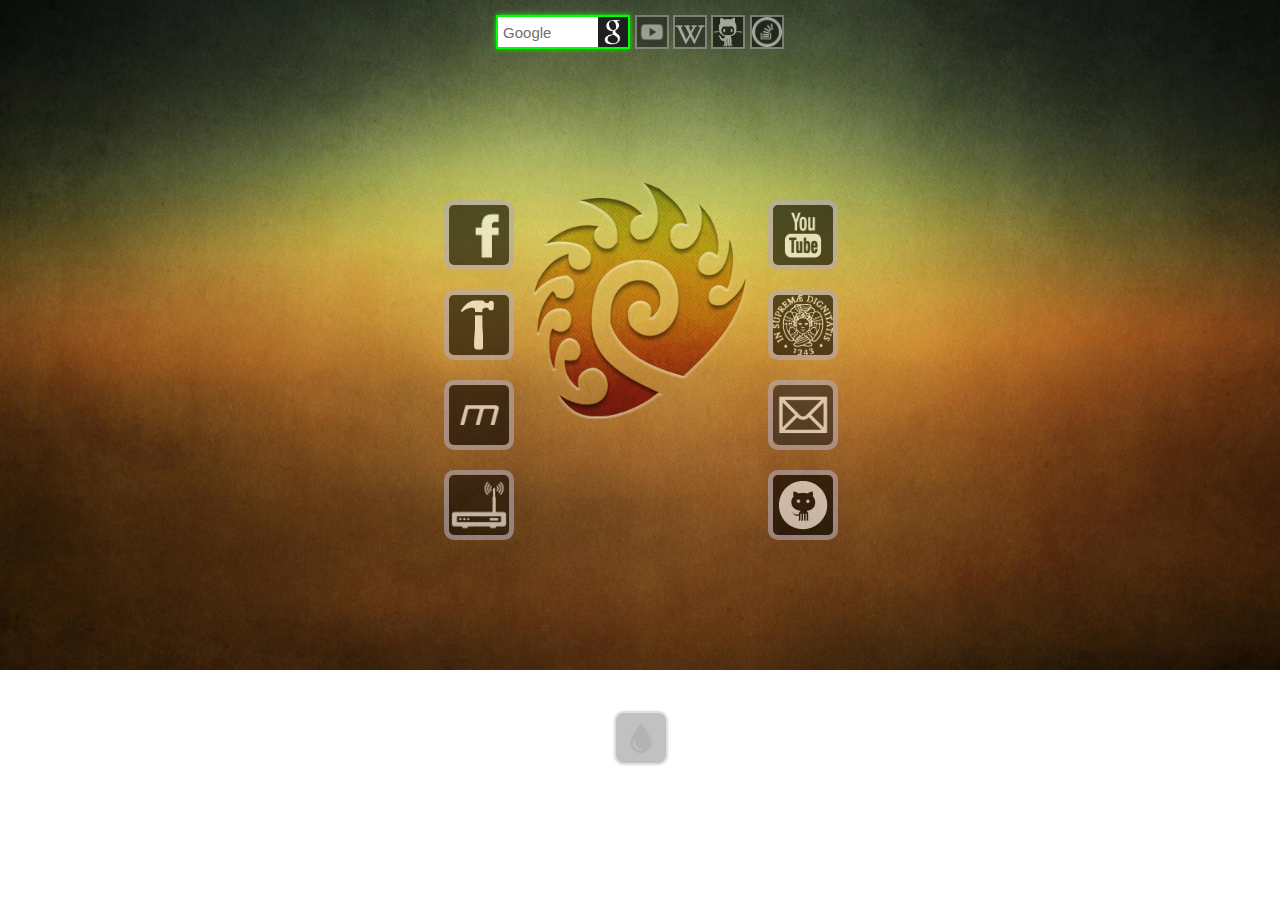
<file: index.html>
<!DOCTYPE html>
<html lang="en">
<head>
	<meta charset="UTF-8">
	<title>Homepage</title>
	<link rel="shortcut icon" href="iacmat.ico" type="image/x-icon"/>
	<link href="main.css" rel="stylesheet" type="text/css"/>
	<link rel="stylesheet" type="text/css" href="searchBar.css">
	<script src="jQuery.js"></script>
	

</head>
<body>


	<section class="searchContainer" >
		<form class="searchForm" method="get" action="https://google.com/search" target="_blank" autocomplete="off">
			<input class="searchBar search_google" type="text" name="q" placeholder="Google" autofocus="autofocus" search_ />
		</form>
		<form class="searchForm" method="get" action="https://youtube.com/results" target="_blank" autocomplete="off">
			<input class="searchBar search_youtube" type="text" name="search_query" placeholder="Youtube" search_/>
		</form>
		<form class="searchForm" method="get" action="https://en.wikipedia.org/w/index.php" target="_blank" autocomplete="off">
			<input class="searchBar search_wikipedia" type="text" name="search" placeholder="Wikipedia (en)"  search_/>
		</form>
		<form class="searchForm" method="get" action="https://github.com/search" target="_blank" autocomplete="off">
			<input class="searchBar search_GitHub" type="text" name="q" placeholder="GitHub" search_/>
		</form>
		<form class="searchForm" method="get" action="https://stackoverflow.com/search" target="_blank" autocomplete="off">
			<input class="searchBar search_StackOverflow" type="text" name="q" placeholder="Stackoverflow" search_/>
		</form>

	</section>


	<div class="cenet">
		<ul>
			<li><a class="ghost-button-size-transition button-facebook" href="https://www.facebook.com/?sk=h_chr" target="_blank"></a></li>
			<li><a class="ghost-button-size-transition button-tomsh" href="http://www.tomshw.it/" target="_blank"></a></li>
			<li><a class="ghost-button-size-transition button-multiit" href="http://multiplayer.it/" target="_blank"></a></li>
			<li><a class="ghost-button-size-transition button-modem" href="http://192.168.1.254/login.lp" target="_blank"></a></li>
		</ul>
		
	</div>

	<div class="cenet2">
		<ul>
			<li><a class="ghost-button-size-transition button-yt" href="https://www.youtube.com/feed/subscriptions" target="_blank"></a></li>
			<li><a class="ghost-button-size-transition button-unipi" href="http://www.di.unipi.it/didattica" target="_blank"></a></li>
			<li><a class="ghost-button-size-transition button-gmail" href="https://mail.google.com" target="_blank"></a></li>
			<li><a class="ghost-button-size-transition button-w3school" href="https://github.com/allen111" target="_blank"></a></li>
		</ul>
	</div>

	<div> 
		<a href="http://www.w3schools.com/tags/ref_colorpicker.asp" target="_blank" class="colorpicker button-color"></a>
	</div>

	
<div style="position: absolute;
        top: 50%;
        left: 50%;
        display:none;">a</div>
	<script>
	$(function(){



		$(".searchForm").click(function(){
			
			$(".searchForm").children().val("");
			
		});



	});
	</script>

</body>
</html>
</file>
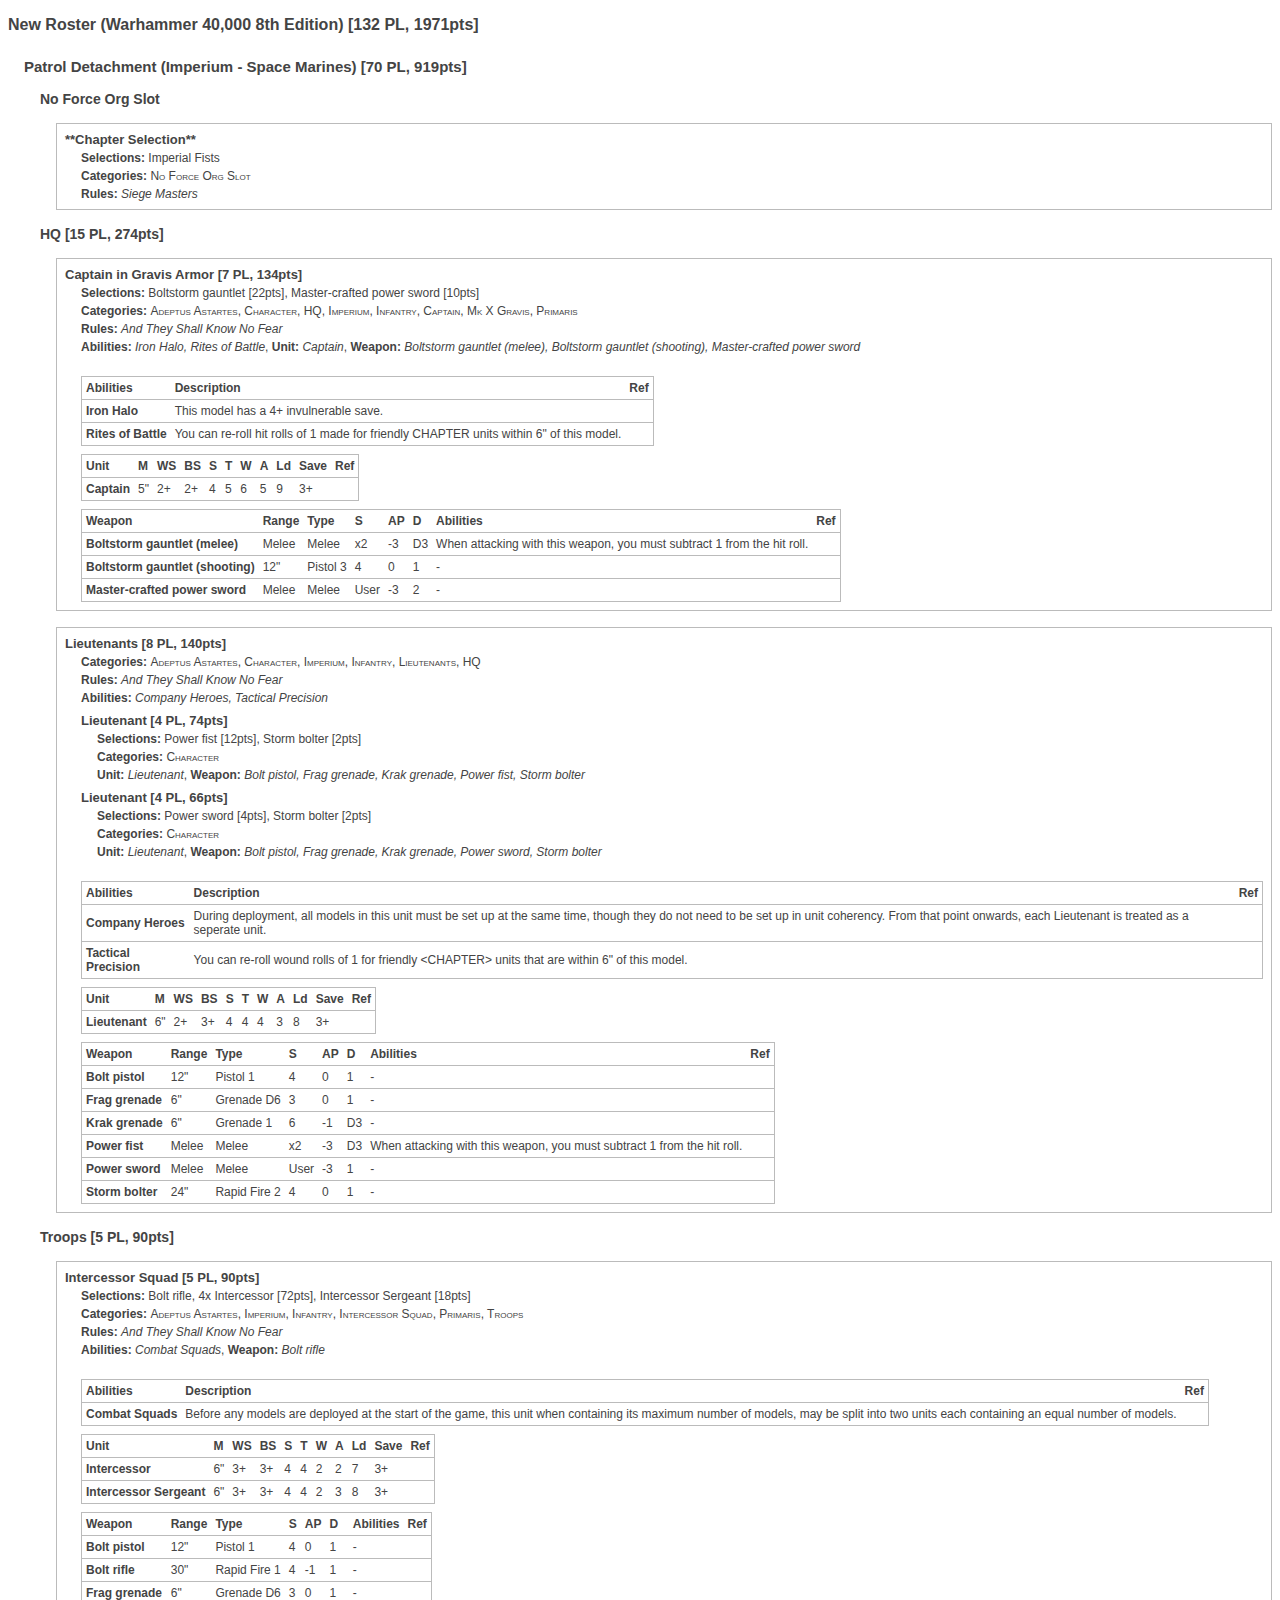
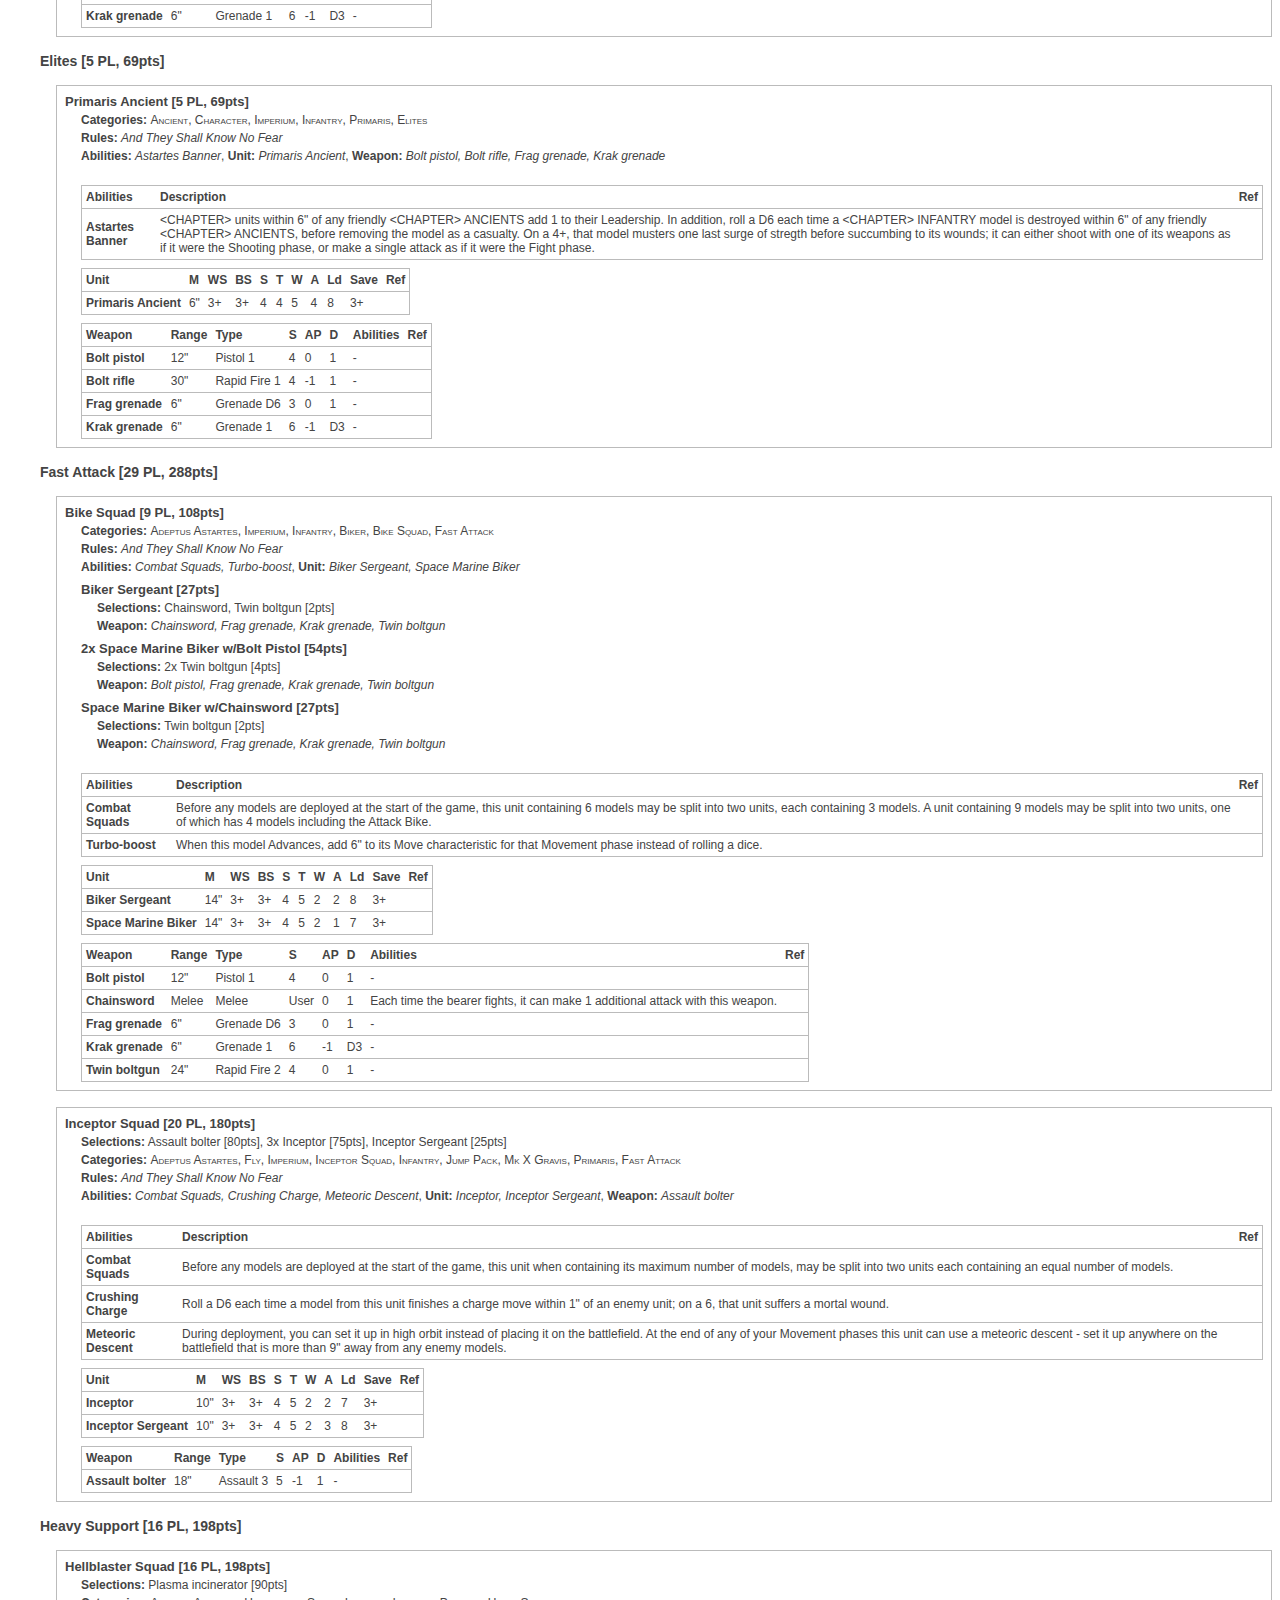
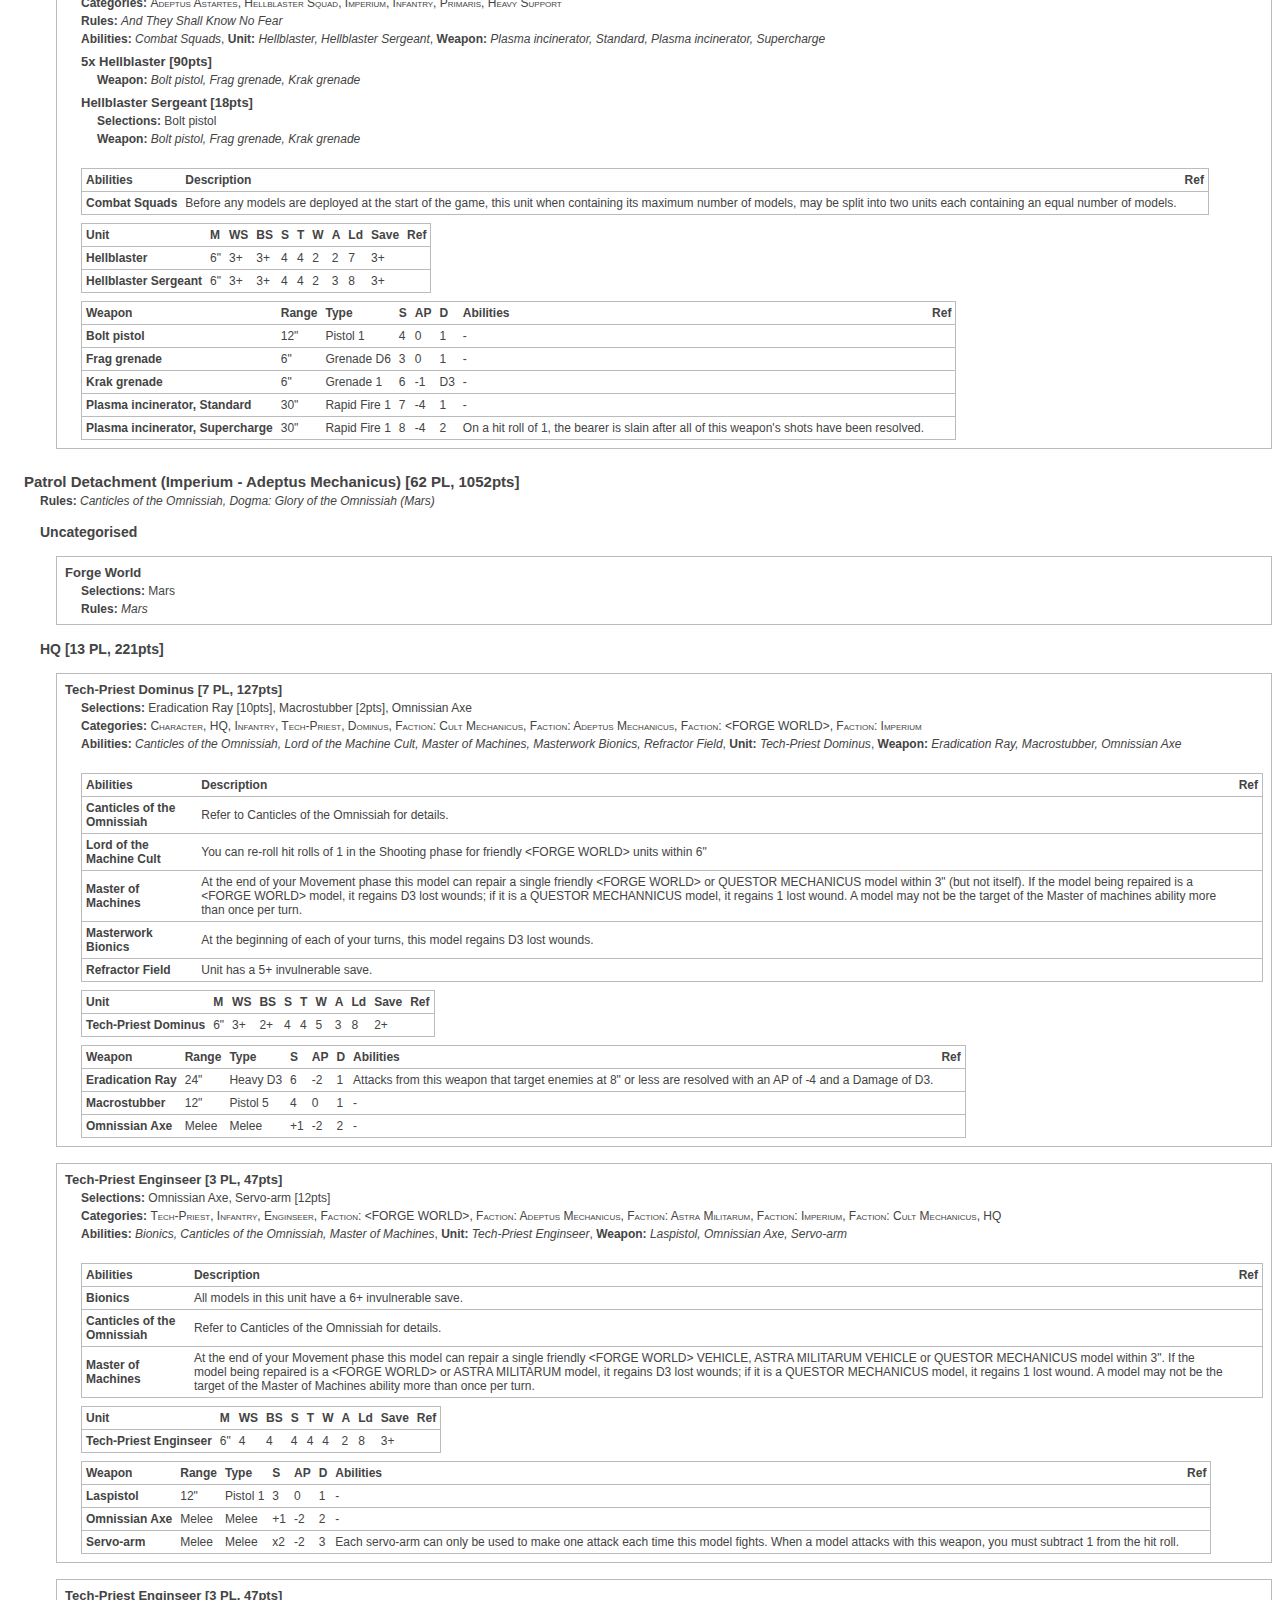
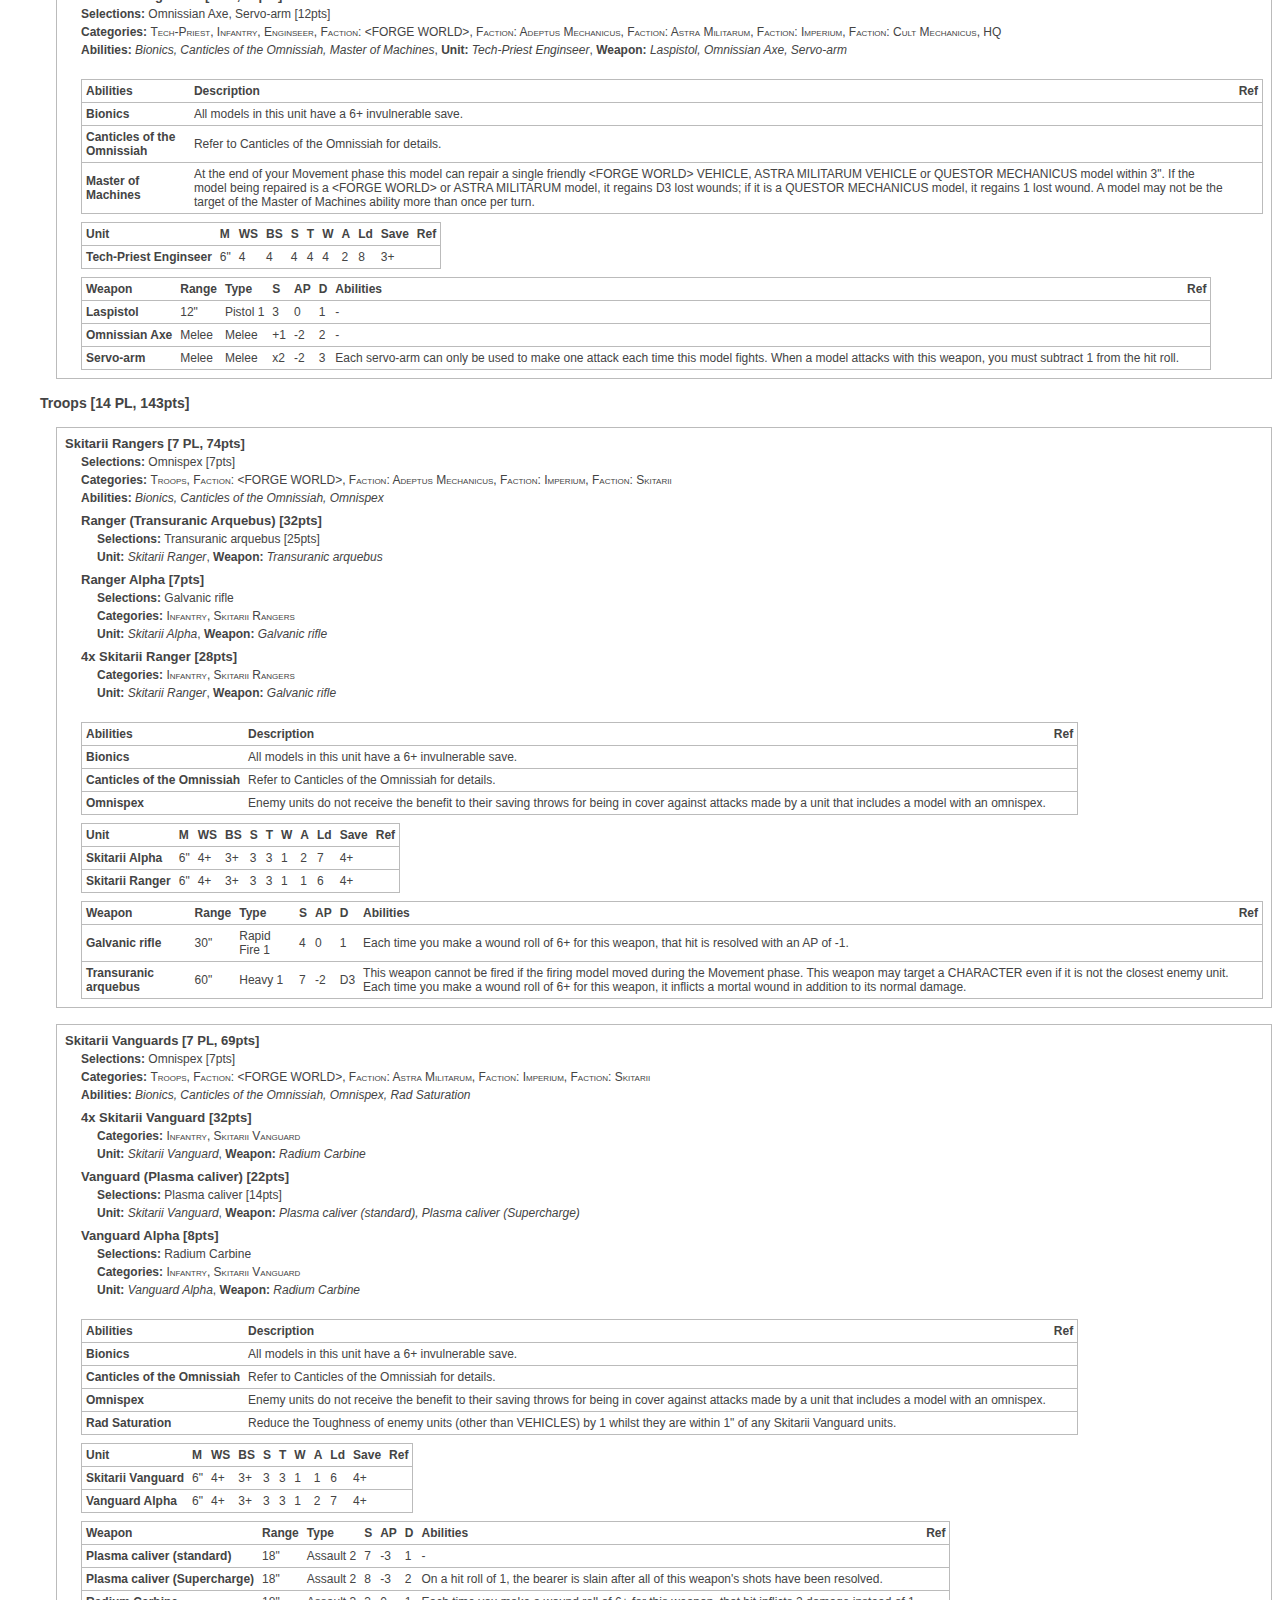
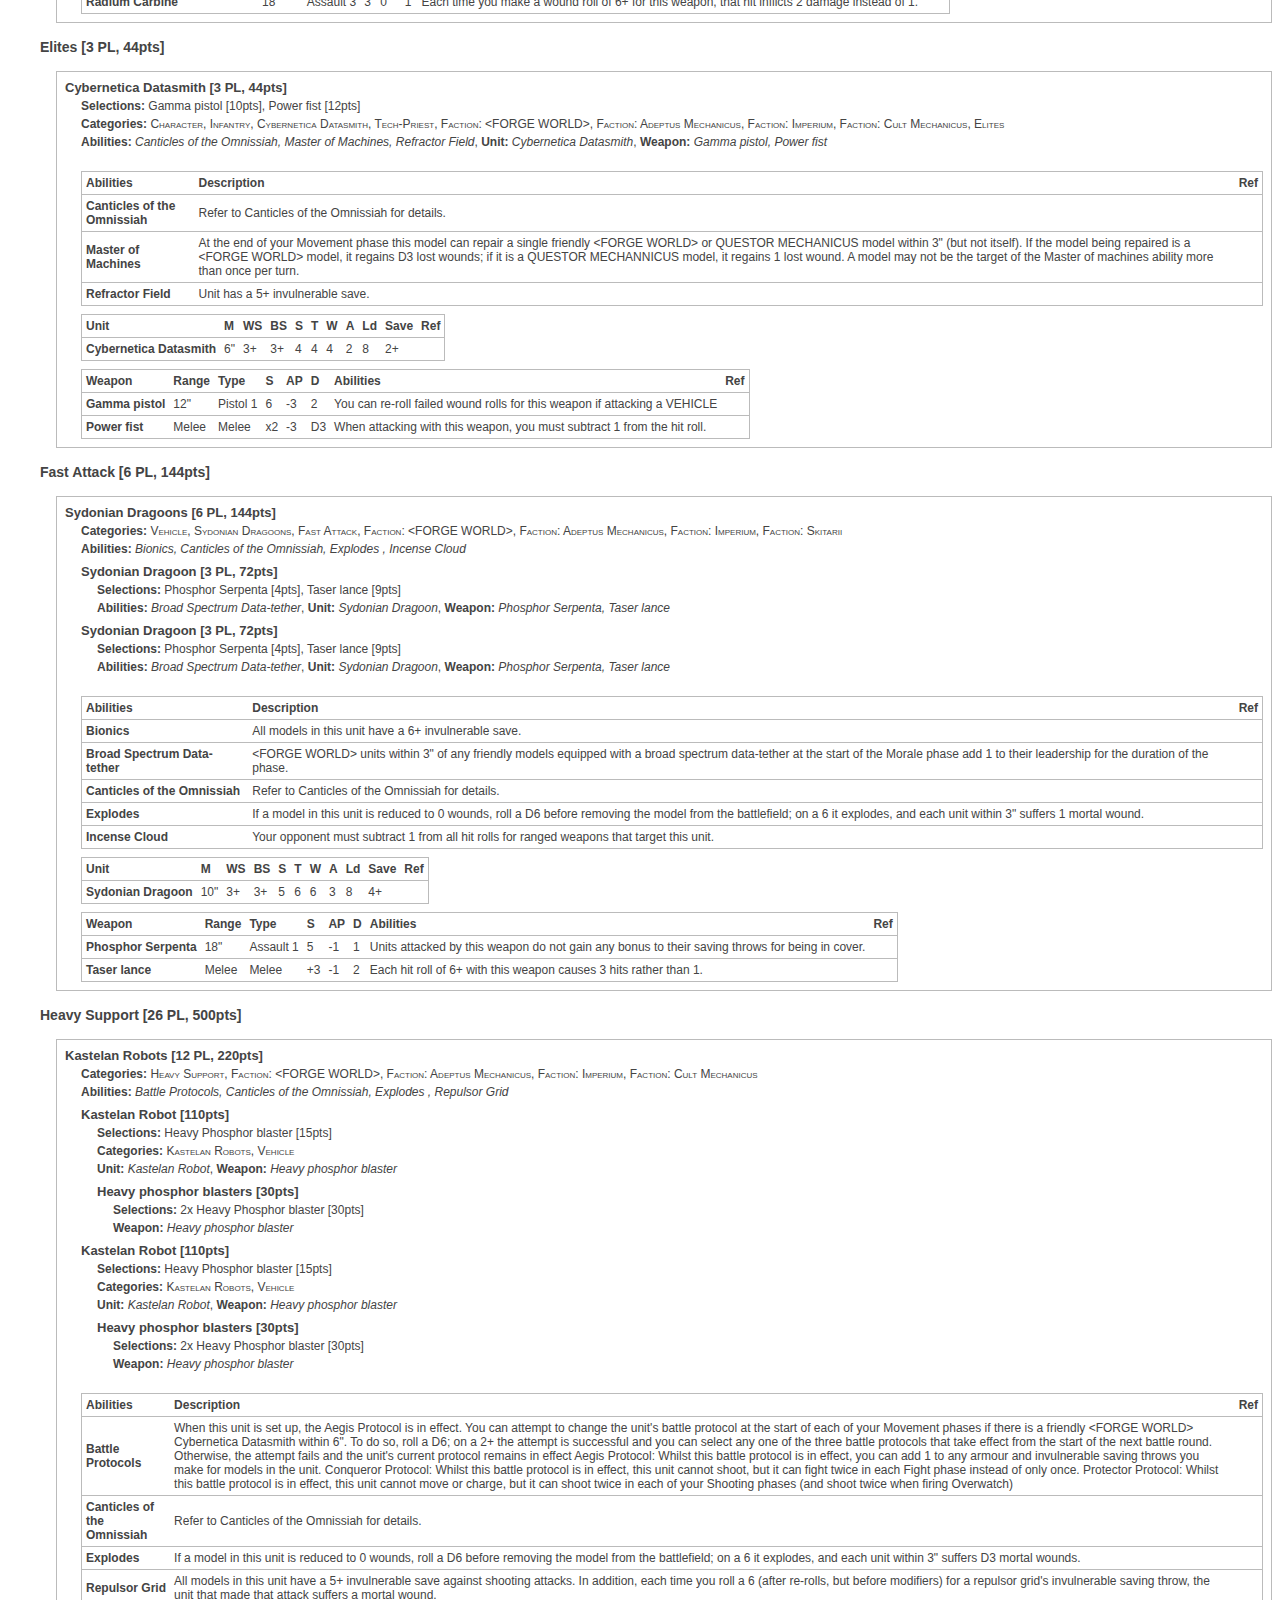
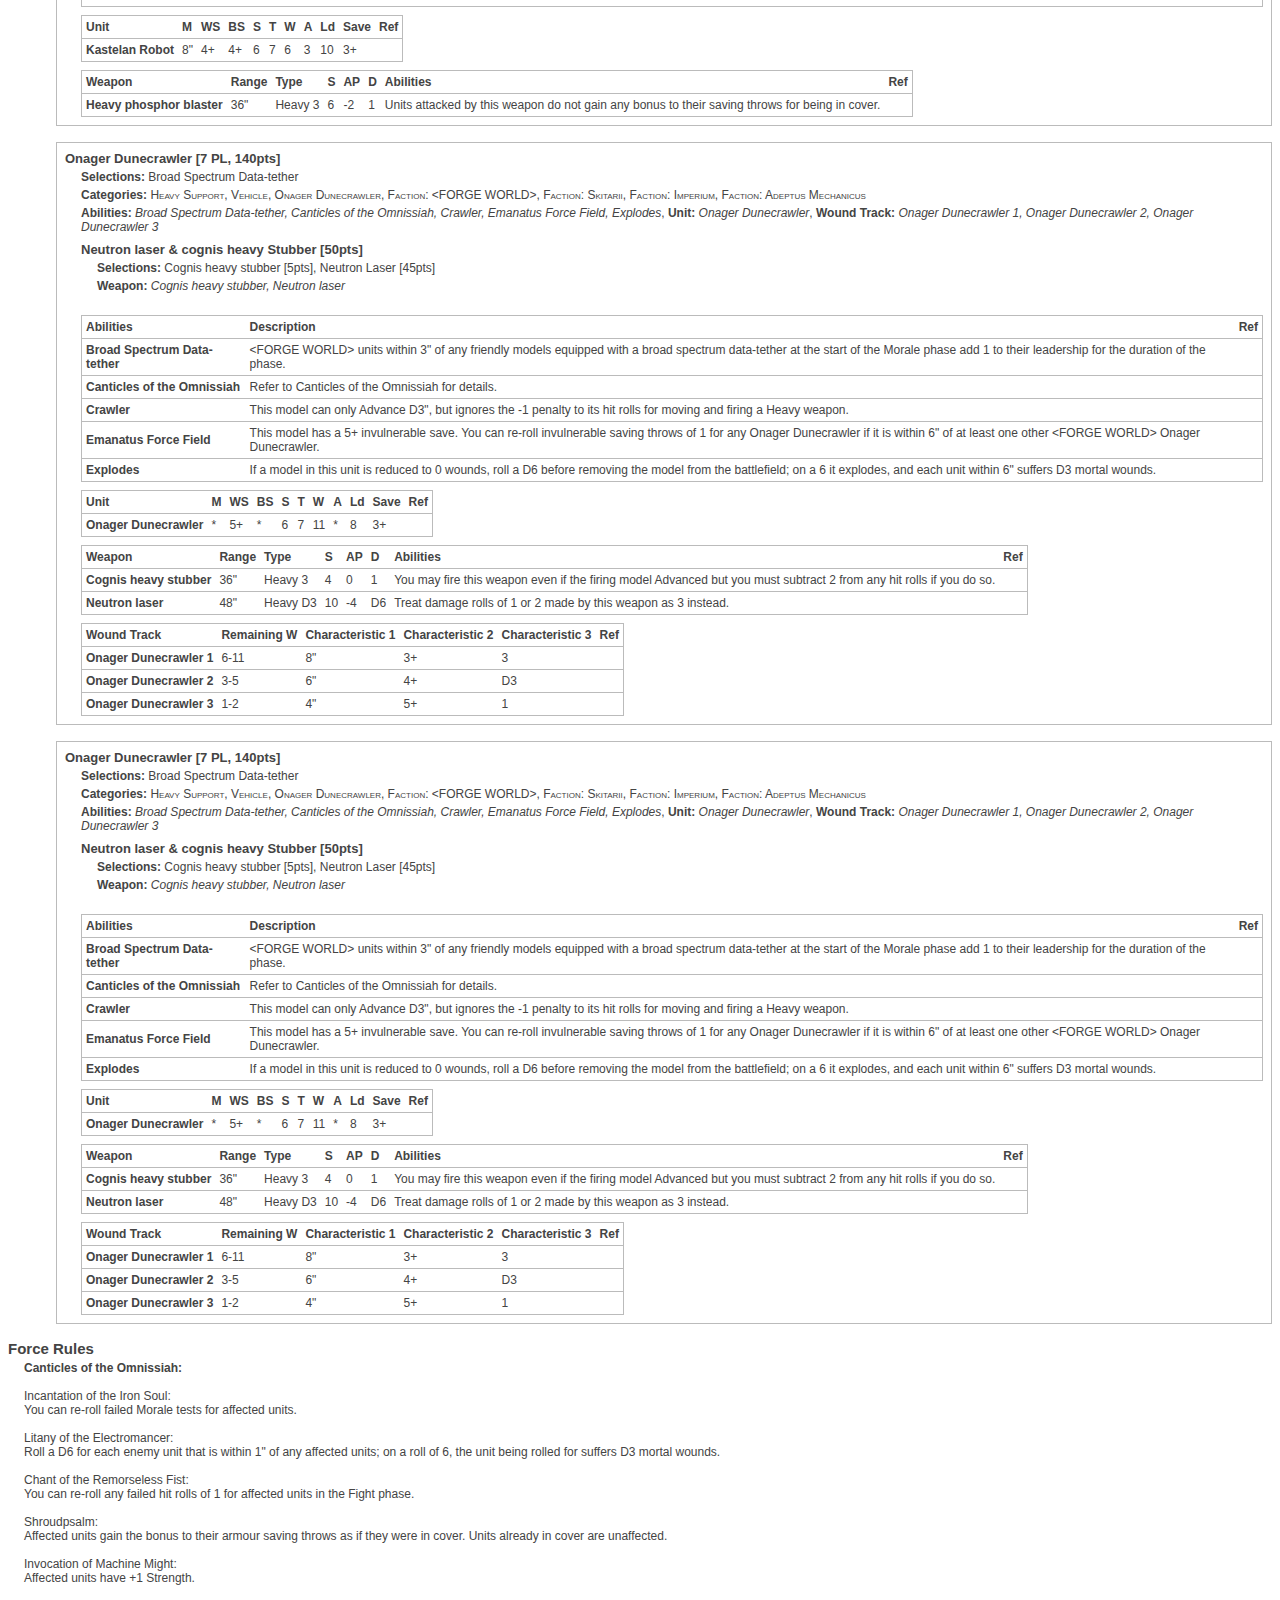
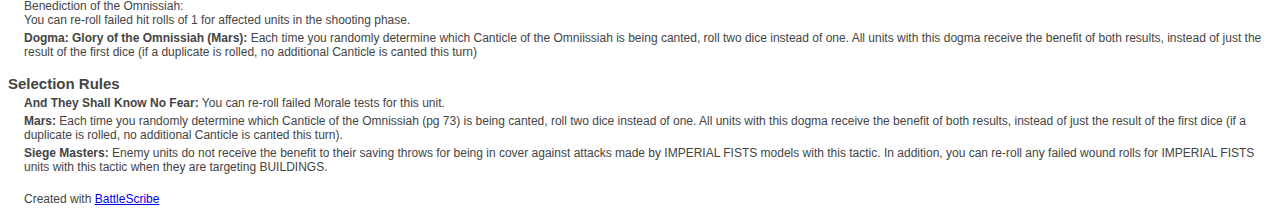
<file: roster.html>
<html>
    <head>
        <meta name="viewport" content="width=670"> 
        <style>

            body.battlescribe {
                margin: 0px;
                padding: 0px;
                border-width: 0px;
            }

            div.battlescribe {
                margin-top: 0px;
                margin-bottom: 0px;
                margin-left: auto;
                margin-right: auto;
                padding: 8px;
                border-width: 0px;
                
                font-family: sans-serif;
                font-size: 12px;
                color: #444444;
                text-align: left;
            }

            div.battlescribe h1,
            div.battlescribe h2,
            div.battlescribe h3,
            div.battlescribe h4 {
                margin: 0px;
                padding: 0px;
                border-width: 0px;
            }

            div.battlescribe h1 {
                margin: 8px 0px 0px 0px;
                
                font-size: 16px;
            }

            div.battlescribe h2 {
                font-size: 15px;
            }

            div.battlescribe h3 {
                font-size: 14px;
            }

            div.battlescribe h4 {
                font-size: 13px;
            }

            div.battlescribe div.summary {
                margin: 16px 0px 0px 0px;
                padding: 0px;
                border-width: 0px;
            }

            div.battlescribe ul {
                margin: 0px 0px 0px 16px;
                padding: 0px;
                border-width: 0px;
                
                list-style-image: none;
                list-style-position: outside;
                list-style-type: none;
            }

            div.battlescribe li {
                margin: 8px 0px 0px 0px;
                padding: 0px;
                border-width: 0px;
            }

            div.battlescribe li.force {
                margin: 24px 0px 0px 0px;
                padding: 0px;
                border-width: 0px;
            }

            div.battlescribe li.category {
                margin: 16px 0px 0px 0px;
                padding: 0px;
                border-width: 0px;
            }

            div.battlescribe li.rootselection {
                margin: 16px 0px 0px 0px;
                padding: 8px;
                border-width: 1px;
                border-style: solid;
                border-color: #BBBBBB;
                
                page-break-inside: avoid;
            }

            div.battlescribe p {
                margin: 4px 0px 0px 16px;
                padding: 0px;
                border-width: 0px;
                
                font-size: 12px;
            }

            div.battlescribe p.category-names {
            }

            div.battlescribe p.rule-names {
            }

            div.battlescribe p.profile-names {
            }

            div.battlescribe table {
                margin: 8px 0px 0px 16px;
                padding: 0px;
                border-collapse: collapse;
                
                font-size: 12px;
                color: #444444;
                
                page-break-inside: avoid;
            }

            div.battlescribe tr {
                border-width: 1px;
                border-style: solid;
                border-color: #BBBBBB;
            }

            div.battlescribe th {
                padding: 4px;
                margin: 0px;
                border-width: 0px;
                
                font-weight: bold;
                text-align: left;
            }

            div.battlescribe td {
                padding: 4px;
                margin: 0px;
                border-width: 0px;
                
                text-align: left;
            }

            div.battlescribe td.profile-name {
                font-weight: bold;
            }

            div.battlescribe td.statistic-name {
                font-weight: bold;
            }

            div.battlescribe table.statistics {
            }

            div.battlescribe table.statistics tr.subtotal {
                font-weight: bold;
            }

            div.battlescribe table.statistics tr.total {
                font-size: 13px;
                font-weight: bold;
            }

            div.battlescribe table.statistics th {
                border-width: 1px;
                border-style: solid;
                border-color: #BBBBBB;
                
                font-size: 13px;
                text-align: right;
            }

            div.battlescribe table.statistics th.center {
                text-align: center;
            }

            div.battlescribe table.statistics td {
                border-width: 1px;
                border-style: solid;
                border-color: #BBBBBB;
                
                text-align: right;
            }

            div.battlescribe span.bold {
                font-weight: bold;
            }

            div.battlescribe span.italic {
                font-style: italic;
            }

            div.battlescribe span.caps {
                font-variant: small-caps;
            }
        </style>

    </head>
    <body class="battlescribe">
        <div class="battlescribe">
            <h1>New Roster (Warhammer 40,000 8th Edition) [132 PL, 1971pts]</h1>
            <ul>
            <li class="force">
                <h2>Patrol Detachment (Imperium - Space Marines) [70 PL, 919pts]</h2>
                <ul>
                    <li class="category">
                        <h3>No Force Org Slot</h3>
                        <ul>
                            <li class="rootselection">
                                <h4>**Chapter Selection**</h4>
                                <p>
                                    <span class="bold">Selections:</span> Imperial Fists
                                </p>
                                <p class="category-names">
                                    <span class="bold">Categories:</span> <span class="caps">No Force Org Slot</span>
                                </p>
                                <p class="rule-names">
                                    <span class="bold">Rules:</span> <span class="italic">Siege Masters</span>
                                </p>

                            </li>
                        </ul>
                    </li>
                    <li class="category">
                        <h3>HQ [15 PL, 274pts]</h3>
                        <ul>
                            <li class="rootselection">
                                <h4>Captain in Gravis Armor [7 PL, 134pts]</h4>
                                <p>
                                    <span class="bold">Selections:</span> Boltstorm gauntlet [22pts], Master-crafted power sword [10pts]
                                </p>
                                <p class="category-names">
                                    <span class="bold">Categories:</span> <span class="caps">Adeptus Astartes, Character, HQ, Imperium, Infantry, Captain, Mk X Gravis, Primaris</span>
                                </p>
                                <p class="rule-names">
                                    <span class="bold">Rules:</span> <span class="italic">And They Shall Know No Fear</span>
                                </p>
                                <p class="profile-names">
                                    <span class="bold">Abilities:</span> <span class="italic">Iron Halo, Rites of Battle</span>, <span class="bold">Unit:</span> <span class="italic">Captain</span>, <span class="bold">Weapon:</span> <span class="italic">Boltstorm gauntlet (melee), Boltstorm gauntlet (shooting), Master-crafted power sword</span>
                                </p>
                                    <br>
                                    <table cellspacing="-1">
                                        <tr>
                                            <th>Abilities</th>
                                            <th>Description</th>
                                            <th>Ref</th>
                                        </tr>
                                        <tr>
                                            <td class="profile-name">Iron Halo</td>
                                            <td>This model has a 4+ invulnerable save.</td>
                                            <td>
                                            </td>
                                        </tr>
                                        <tr>
                                            <td class="profile-name">Rites of Battle</td>
                                            <td>You can re-roll hit rolls of 1 made for friendly CHAPTER units within 6" of this model.</td>
                                            <td>
                                            </td>
                                        </tr>
                                    </table>
                                    <table cellspacing="-1">
                                        <tr>
                                            <th>Unit</th>
                                            <th>M</th><th>WS</th><th>BS</th><th>S</th><th>T</th><th>W</th><th>A</th><th>Ld</th><th>Save</th>
                                            <th>Ref</th>
                                        </tr>
                                        <tr>
                                            <td class="profile-name">Captain</td>
                                            <td>5"</td><td>2+</td><td>2+</td><td>4</td><td>5</td><td>6</td><td>5</td><td>9</td><td>3+</td>
                                            <td>
                                            </td>
                                        </tr>
                                    </table>
                                    <table cellspacing="-1">
                                        <tr>
                                            <th>Weapon</th>
                                            <th>Range</th><th>Type</th><th>S</th><th>AP</th><th>D</th><th>Abilities</th>
                                            <th>Ref</th>
                                        </tr>
                                        <tr>
                                            <td class="profile-name">Boltstorm gauntlet (melee)</td>
                                            <td>Melee</td><td>Melee</td><td>x2</td><td>-3</td><td>D3</td><td>When attacking with this weapon, you must subtract 1 from the hit roll.</td>
                                            <td>
                                            </td>
                                        </tr>
                                        <tr>
                                            <td class="profile-name">Boltstorm gauntlet (shooting)</td>
                                            <td>12"</td><td>Pistol 3</td><td>4</td><td>0</td><td>1</td><td>-</td>
                                            <td>
                                            </td>
                                        </tr>
                                        <tr>
                                            <td class="profile-name">Master-crafted power sword</td>
                                            <td>Melee</td><td>Melee</td><td>User</td><td>-3</td><td>2</td><td>-</td>
                                            <td>
                                            </td>
                                        </tr>
                                    </table>

                            </li>
                            <li class="rootselection">
                                <h4>Lieutenants [8 PL, 140pts]</h4>
                                <p class="category-names">
                                    <span class="bold">Categories:</span> <span class="caps">Adeptus Astartes, Character, Imperium, Infantry, Lieutenants, HQ</span>
                                </p>
                                <p class="rule-names">
                                    <span class="bold">Rules:</span> <span class="italic">And They Shall Know No Fear</span>
                                </p>
                                <p class="profile-names">
                                    <span class="bold">Abilities:</span> <span class="italic">Company Heroes, Tactical Precision</span>
                                </p>
                                <ul>
                                    <li>
                                        <h4>Lieutenant [4 PL, 74pts]</h4>
                                        <p>
                                            <span class="bold">Selections:</span> Power fist [12pts], Storm bolter [2pts]
                                        </p>
                                        <p class="category-names">
                                            <span class="bold">Categories:</span> <span class="caps">Character</span>
                                        </p>
                                        <p class="profile-names">
                                            <span class="bold">Unit:</span> <span class="italic">Lieutenant</span>, <span class="bold">Weapon:</span> <span class="italic">Bolt pistol, Frag grenade, Krak grenade, Power fist, Storm bolter</span>
                                        </p>

                                    </li>
                                    <li>
                                        <h4>Lieutenant [4 PL, 66pts]</h4>
                                        <p>
                                            <span class="bold">Selections:</span> Power sword [4pts], Storm bolter [2pts]
                                        </p>
                                        <p class="category-names">
                                            <span class="bold">Categories:</span> <span class="caps">Character</span>
                                        </p>
                                        <p class="profile-names">
                                            <span class="bold">Unit:</span> <span class="italic">Lieutenant</span>, <span class="bold">Weapon:</span> <span class="italic">Bolt pistol, Frag grenade, Krak grenade, Power sword, Storm bolter</span>
                                        </p>

                                    </li>
                                </ul>
                                    <br>
                                    <table cellspacing="-1">
                                        <tr>
                                            <th>Abilities</th>
                                            <th>Description</th>
                                            <th>Ref</th>
                                        </tr>
                                        <tr>
                                            <td class="profile-name">Company Heroes</td>
                                            <td>During deployment, all models in this unit must be set up at the same time, though they do not need to be set up in unit coherency. From that point onwards, each Lieutenant is treated as a seperate unit.</td>
                                            <td>
                                            </td>
                                        </tr>
                                        <tr>
                                            <td class="profile-name">Tactical Precision</td>
                                            <td>You can re-roll wound rolls of 1 for friendly &lt;CHAPTER&gt; units that are within 6" of this model.</td>
                                            <td>
                                            </td>
                                        </tr>
                                    </table>
                                    <table cellspacing="-1">
                                        <tr>
                                            <th>Unit</th>
                                            <th>M</th><th>WS</th><th>BS</th><th>S</th><th>T</th><th>W</th><th>A</th><th>Ld</th><th>Save</th>
                                            <th>Ref</th>
                                        </tr>
                                        <tr>
                                            <td class="profile-name">Lieutenant</td>
                                            <td>6"</td><td>2+</td><td>3+</td><td>4</td><td>4</td><td>4</td><td>3</td><td>8</td><td>3+</td>
                                            <td>
                                            </td>
                                        </tr>
                                    </table>
                                    <table cellspacing="-1">
                                        <tr>
                                            <th>Weapon</th>
                                            <th>Range</th><th>Type</th><th>S</th><th>AP</th><th>D</th><th>Abilities</th>
                                            <th>Ref</th>
                                        </tr>
                                        <tr>
                                            <td class="profile-name">Bolt pistol</td>
                                            <td>12"</td><td>Pistol 1</td><td>4</td><td>0</td><td>1</td><td>-</td>
                                            <td>
                                            </td>
                                        </tr>
                                        <tr>
                                            <td class="profile-name">Frag grenade</td>
                                            <td>6"</td><td>Grenade D6</td><td>3</td><td>0</td><td>1</td><td>-</td>
                                            <td>
                                            </td>
                                        </tr>
                                        <tr>
                                            <td class="profile-name">Krak grenade</td>
                                            <td>6"</td><td>Grenade 1</td><td>6</td><td>-1</td><td>D3</td><td>-</td>
                                            <td>
                                            </td>
                                        </tr>
                                        <tr>
                                            <td class="profile-name">Power fist</td>
                                            <td>Melee</td><td>Melee</td><td>x2</td><td>-3</td><td>D3</td><td>When attacking with this weapon, you must subtract 1 from the hit roll.</td>
                                            <td>
                                            </td>
                                        </tr>
                                        <tr>
                                            <td class="profile-name">Power sword</td>
                                            <td>Melee</td><td>Melee</td><td>User</td><td>-3</td><td>1</td><td>-</td>
                                            <td>
                                            </td>
                                        </tr>
                                        <tr>
                                            <td class="profile-name">Storm bolter</td>
                                            <td>24"</td><td>Rapid Fire 2</td><td>4</td><td>0</td><td>1</td><td>-</td>
                                            <td>
                                            </td>
                                        </tr>
                                    </table>

                            </li>
                        </ul>
                    </li>
                    <li class="category">
                        <h3>Troops [5 PL, 90pts]</h3>
                        <ul>
                            <li class="rootselection">
                                <h4>Intercessor Squad [5 PL, 90pts]</h4>
                                <p>
                                    <span class="bold">Selections:</span> Bolt rifle, 4x Intercessor [72pts], Intercessor Sergeant [18pts]
                                </p>
                                <p class="category-names">
                                    <span class="bold">Categories:</span> <span class="caps">Adeptus Astartes, Imperium, Infantry, Intercessor Squad, Primaris, Troops</span>
                                </p>
                                <p class="rule-names">
                                    <span class="bold">Rules:</span> <span class="italic">And They Shall Know No Fear</span>
                                </p>
                                <p class="profile-names">
                                    <span class="bold">Abilities:</span> <span class="italic">Combat Squads</span>, <span class="bold">Weapon:</span> <span class="italic">Bolt rifle</span>
                                </p>
                                    <br>
                                    <table cellspacing="-1">
                                        <tr>
                                            <th>Abilities</th>
                                            <th>Description</th>
                                            <th>Ref</th>
                                        </tr>
                                        <tr>
                                            <td class="profile-name">Combat Squads</td>
                                            <td>Before any models are deployed at the start of the game, this unit when containing its maximum number of models, may be split into two units each containing an equal number of models.</td>
                                            <td>
                                            </td>
                                        </tr>
                                    </table>
                                    <table cellspacing="-1">
                                        <tr>
                                            <th>Unit</th>
                                            <th>M</th><th>WS</th><th>BS</th><th>S</th><th>T</th><th>W</th><th>A</th><th>Ld</th><th>Save</th>
                                            <th>Ref</th>
                                        </tr>
                                        <tr>
                                            <td class="profile-name">Intercessor</td>
                                            <td>6"</td><td>3+</td><td>3+</td><td>4</td><td>4</td><td>2</td><td>2</td><td>7</td><td>3+</td>
                                            <td>
                                            </td>
                                        </tr>
                                        <tr>
                                            <td class="profile-name">Intercessor Sergeant</td>
                                            <td>6"</td><td>3+</td><td>3+</td><td>4</td><td>4</td><td>2</td><td>3</td><td>8</td><td>3+</td>
                                            <td>
                                            </td>
                                        </tr>
                                    </table>
                                    <table cellspacing="-1">
                                        <tr>
                                            <th>Weapon</th>
                                            <th>Range</th><th>Type</th><th>S</th><th>AP</th><th>D</th><th>Abilities</th>
                                            <th>Ref</th>
                                        </tr>
                                        <tr>
                                            <td class="profile-name">Bolt pistol</td>
                                            <td>12"</td><td>Pistol 1</td><td>4</td><td>0</td><td>1</td><td>-</td>
                                            <td>
                                            </td>
                                        </tr>
                                        <tr>
                                            <td class="profile-name">Bolt rifle</td>
                                            <td>30"</td><td>Rapid Fire 1</td><td>4</td><td>-1</td><td>1</td><td>-</td>
                                            <td>
                                            </td>
                                        </tr>
                                        <tr>
                                            <td class="profile-name">Frag grenade</td>
                                            <td>6"</td><td>Grenade D6</td><td>3</td><td>0</td><td>1</td><td>-</td>
                                            <td>
                                            </td>
                                        </tr>
                                        <tr>
                                            <td class="profile-name">Krak grenade</td>
                                            <td>6"</td><td>Grenade 1</td><td>6</td><td>-1</td><td>D3</td><td>-</td>
                                            <td>
                                            </td>
                                        </tr>
                                    </table>

                            </li>
                        </ul>
                    </li>
                    <li class="category">
                        <h3>Elites [5 PL, 69pts]</h3>
                        <ul>
                            <li class="rootselection">
                                <h4>Primaris Ancient [5 PL, 69pts]</h4>
                                <p class="category-names">
                                    <span class="bold">Categories:</span> <span class="caps">Ancient, Character, Imperium, Infantry, Primaris, Elites</span>
                                </p>
                                <p class="rule-names">
                                    <span class="bold">Rules:</span> <span class="italic">And They Shall Know No Fear</span>
                                </p>
                                <p class="profile-names">
                                    <span class="bold">Abilities:</span> <span class="italic">Astartes Banner</span>, <span class="bold">Unit:</span> <span class="italic">Primaris Ancient</span>, <span class="bold">Weapon:</span> <span class="italic">Bolt pistol, Bolt rifle, Frag grenade, Krak grenade</span>
                                </p>
                                    <br>
                                    <table cellspacing="-1">
                                        <tr>
                                            <th>Abilities</th>
                                            <th>Description</th>
                                            <th>Ref</th>
                                        </tr>
                                        <tr>
                                            <td class="profile-name">Astartes Banner</td>
                                            <td>&lt;CHAPTER&gt; units within 6" of any friendly &lt;CHAPTER&gt; ANCIENTS add 1 to their Leadership. In addition, roll a D6 each time a &lt;CHAPTER&gt; INFANTRY model is destroyed within 6" of any friendly &lt;CHAPTER&gt; ANCIENTS, before removing the model as a casualty. On a 4+, that model musters one last surge of stregth before succumbing to its wounds; it can either shoot with one of its weapons as if it were the Shooting phase, or make a single attack as if it were the Fight phase.</td>
                                            <td>
                                            </td>
                                        </tr>
                                    </table>
                                    <table cellspacing="-1">
                                        <tr>
                                            <th>Unit</th>
                                            <th>M</th><th>WS</th><th>BS</th><th>S</th><th>T</th><th>W</th><th>A</th><th>Ld</th><th>Save</th>
                                            <th>Ref</th>
                                        </tr>
                                        <tr>
                                            <td class="profile-name">Primaris Ancient</td>
                                            <td>6"</td><td>3+</td><td>3+</td><td>4</td><td>4</td><td>5</td><td>4</td><td>8</td><td>3+</td>
                                            <td>
                                            </td>
                                        </tr>
                                    </table>
                                    <table cellspacing="-1">
                                        <tr>
                                            <th>Weapon</th>
                                            <th>Range</th><th>Type</th><th>S</th><th>AP</th><th>D</th><th>Abilities</th>
                                            <th>Ref</th>
                                        </tr>
                                        <tr>
                                            <td class="profile-name">Bolt pistol</td>
                                            <td>12"</td><td>Pistol 1</td><td>4</td><td>0</td><td>1</td><td>-</td>
                                            <td>
                                            </td>
                                        </tr>
                                        <tr>
                                            <td class="profile-name">Bolt rifle</td>
                                            <td>30"</td><td>Rapid Fire 1</td><td>4</td><td>-1</td><td>1</td><td>-</td>
                                            <td>
                                            </td>
                                        </tr>
                                        <tr>
                                            <td class="profile-name">Frag grenade</td>
                                            <td>6"</td><td>Grenade D6</td><td>3</td><td>0</td><td>1</td><td>-</td>
                                            <td>
                                            </td>
                                        </tr>
                                        <tr>
                                            <td class="profile-name">Krak grenade</td>
                                            <td>6"</td><td>Grenade 1</td><td>6</td><td>-1</td><td>D3</td><td>-</td>
                                            <td>
                                            </td>
                                        </tr>
                                    </table>

                            </li>
                        </ul>
                    </li>
                    <li class="category">
                        <h3>Fast Attack [29 PL, 288pts]</h3>
                        <ul>
                            <li class="rootselection">
                                <h4>Bike Squad [9 PL, 108pts]</h4>
                                <p class="category-names">
                                    <span class="bold">Categories:</span> <span class="caps">Adeptus Astartes, Imperium, Infantry, Biker, Bike Squad, Fast Attack</span>
                                </p>
                                <p class="rule-names">
                                    <span class="bold">Rules:</span> <span class="italic">And They Shall Know No Fear</span>
                                </p>
                                <p class="profile-names">
                                    <span class="bold">Abilities:</span> <span class="italic">Combat Squads, Turbo-boost</span>, <span class="bold">Unit:</span> <span class="italic">Biker Sergeant, Space Marine Biker</span>
                                </p>
                                <ul>
                                    <li>
                                        <h4>Biker Sergeant [27pts]</h4>
                                        <p>
                                            <span class="bold">Selections:</span> Chainsword, Twin boltgun [2pts]
                                        </p>
                                        <p class="profile-names">
                                            <span class="bold">Weapon:</span> <span class="italic">Chainsword, Frag grenade, Krak grenade, Twin boltgun</span>
                                        </p>

                                    </li>
                                    <li>
                                        <h4>2x Space Marine Biker w/Bolt Pistol [54pts]</h4>
                                        <p>
                                            <span class="bold">Selections:</span> 2x Twin boltgun [4pts]
                                        </p>
                                        <p class="profile-names">
                                            <span class="bold">Weapon:</span> <span class="italic">Bolt pistol, Frag grenade, Krak grenade, Twin boltgun</span>
                                        </p>

                                    </li>
                                    <li>
                                        <h4>Space Marine Biker w/Chainsword [27pts]</h4>
                                        <p>
                                            <span class="bold">Selections:</span> Twin boltgun [2pts]
                                        </p>
                                        <p class="profile-names">
                                            <span class="bold">Weapon:</span> <span class="italic">Chainsword, Frag grenade, Krak grenade, Twin boltgun</span>
                                        </p>

                                    </li>
                                </ul>
                                    <br>
                                    <table cellspacing="-1">
                                        <tr>
                                            <th>Abilities</th>
                                            <th>Description</th>
                                            <th>Ref</th>
                                        </tr>
                                        <tr>
                                            <td class="profile-name">Combat Squads</td>
                                            <td>Before any models are deployed at the start of the game, this unit containing 6 models may be split into two units, each containing 3 models. A unit containing 9 models may be split into two units, one of which has 4 models including the Attack Bike.</td>
                                            <td>
                                            </td>
                                        </tr>
                                        <tr>
                                            <td class="profile-name">Turbo-boost</td>
                                            <td>When this model Advances, add 6" to its Move characteristic for that Movement phase instead of rolling a dice.</td>
                                            <td>
                                            </td>
                                        </tr>
                                    </table>
                                    <table cellspacing="-1">
                                        <tr>
                                            <th>Unit</th>
                                            <th>M</th><th>WS</th><th>BS</th><th>S</th><th>T</th><th>W</th><th>A</th><th>Ld</th><th>Save</th>
                                            <th>Ref</th>
                                        </tr>
                                        <tr>
                                            <td class="profile-name">Biker Sergeant</td>
                                            <td>14"</td><td>3+</td><td>3+</td><td>4</td><td>5</td><td>2</td><td>2</td><td>8</td><td>3+</td>
                                            <td>
                                            </td>
                                        </tr>
                                        <tr>
                                            <td class="profile-name">Space Marine Biker</td>
                                            <td>14"</td><td>3+</td><td>3+</td><td>4</td><td>5</td><td>2</td><td>1</td><td>7</td><td>3+</td>
                                            <td>
                                            </td>
                                        </tr>
                                    </table>
                                    <table cellspacing="-1">
                                        <tr>
                                            <th>Weapon</th>
                                            <th>Range</th><th>Type</th><th>S</th><th>AP</th><th>D</th><th>Abilities</th>
                                            <th>Ref</th>
                                        </tr>
                                        <tr>
                                            <td class="profile-name">Bolt pistol</td>
                                            <td>12"</td><td>Pistol 1</td><td>4</td><td>0</td><td>1</td><td>-</td>
                                            <td>
                                            </td>
                                        </tr>
                                        <tr>
                                            <td class="profile-name">Chainsword</td>
                                            <td>Melee</td><td>Melee</td><td>User</td><td>0</td><td>1</td><td>Each time the bearer fights, it can make 1 additional attack with this weapon.</td>
                                            <td>
                                            </td>
                                        </tr>
                                        <tr>
                                            <td class="profile-name">Frag grenade</td>
                                            <td>6"</td><td>Grenade D6</td><td>3</td><td>0</td><td>1</td><td>-</td>
                                            <td>
                                            </td>
                                        </tr>
                                        <tr>
                                            <td class="profile-name">Krak grenade</td>
                                            <td>6"</td><td>Grenade 1</td><td>6</td><td>-1</td><td>D3</td><td>-</td>
                                            <td>
                                            </td>
                                        </tr>
                                        <tr>
                                            <td class="profile-name">Twin boltgun</td>
                                            <td>24"</td><td>Rapid Fire 2</td><td>4</td><td>0</td><td>1</td><td>-</td>
                                            <td>
                                            </td>
                                        </tr>
                                    </table>

                            </li>
                            <li class="rootselection">
                                <h4>Inceptor Squad [20 PL, 180pts]</h4>
                                <p>
                                    <span class="bold">Selections:</span> Assault bolter [80pts], 3x Inceptor [75pts], Inceptor Sergeant [25pts]
                                </p>
                                <p class="category-names">
                                    <span class="bold">Categories:</span> <span class="caps">Adeptus Astartes, Fly, Imperium, Inceptor Squad, Infantry, Jump Pack, Mk X Gravis, Primaris, Fast Attack</span>
                                </p>
                                <p class="rule-names">
                                    <span class="bold">Rules:</span> <span class="italic">And They Shall Know No Fear</span>
                                </p>
                                <p class="profile-names">
                                    <span class="bold">Abilities:</span> <span class="italic">Combat Squads, Crushing Charge, Meteoric Descent</span>, <span class="bold">Unit:</span> <span class="italic">Inceptor, Inceptor Sergeant</span>, <span class="bold">Weapon:</span> <span class="italic">Assault bolter</span>
                                </p>
                                    <br>
                                    <table cellspacing="-1">
                                        <tr>
                                            <th>Abilities</th>
                                            <th>Description</th>
                                            <th>Ref</th>
                                        </tr>
                                        <tr>
                                            <td class="profile-name">Combat Squads</td>
                                            <td>Before any models are deployed at the start of the game, this unit when containing its maximum number of models, may be split into two units each containing an equal number of models.</td>
                                            <td>
                                            </td>
                                        </tr>
                                        <tr>
                                            <td class="profile-name">Crushing Charge</td>
                                            <td>Roll a D6 each time a model from this unit finishes a charge move within 1" of an enemy unit; on a 6, that unit suffers a mortal wound.</td>
                                            <td>
                                            </td>
                                        </tr>
                                        <tr>
                                            <td class="profile-name">Meteoric Descent</td>
                                            <td>During deployment, you can set it up in high orbit instead of placing it on the battlefield. At the end of any of your Movement phases this unit can use a meteoric descent - set it up anywhere on the battlefield that is more than 9" away from any enemy models.</td>
                                            <td>
                                            </td>
                                        </tr>
                                    </table>
                                    <table cellspacing="-1">
                                        <tr>
                                            <th>Unit</th>
                                            <th>M</th><th>WS</th><th>BS</th><th>S</th><th>T</th><th>W</th><th>A</th><th>Ld</th><th>Save</th>
                                            <th>Ref</th>
                                        </tr>
                                        <tr>
                                            <td class="profile-name">Inceptor</td>
                                            <td>10"</td><td>3+</td><td>3+</td><td>4</td><td>5</td><td>2</td><td>2</td><td>7</td><td>3+</td>
                                            <td>
                                            </td>
                                        </tr>
                                        <tr>
                                            <td class="profile-name">Inceptor Sergeant</td>
                                            <td>10"</td><td>3+</td><td>3+</td><td>4</td><td>5</td><td>2</td><td>3</td><td>8</td><td>3+</td>
                                            <td>
                                            </td>
                                        </tr>
                                    </table>
                                    <table cellspacing="-1">
                                        <tr>
                                            <th>Weapon</th>
                                            <th>Range</th><th>Type</th><th>S</th><th>AP</th><th>D</th><th>Abilities</th>
                                            <th>Ref</th>
                                        </tr>
                                        <tr>
                                            <td class="profile-name">Assault bolter</td>
                                            <td>18"</td><td>Assault 3</td><td>5</td><td>-1</td><td>1</td><td>-</td>
                                            <td>
                                            </td>
                                        </tr>
                                    </table>

                            </li>
                        </ul>
                    </li>
                    <li class="category">
                        <h3>Heavy Support [16 PL, 198pts]</h3>
                        <ul>
                            <li class="rootselection">
                                <h4>Hellblaster Squad [16 PL, 198pts]</h4>
                                <p>
                                    <span class="bold">Selections:</span> Plasma incinerator [90pts]
                                </p>
                                <p class="category-names">
                                    <span class="bold">Categories:</span> <span class="caps">Adeptus Astartes, Hellblaster Squad, Imperium, Infantry, Primaris, Heavy Support</span>
                                </p>
                                <p class="rule-names">
                                    <span class="bold">Rules:</span> <span class="italic">And They Shall Know No Fear</span>
                                </p>
                                <p class="profile-names">
                                    <span class="bold">Abilities:</span> <span class="italic">Combat Squads</span>, <span class="bold">Unit:</span> <span class="italic">Hellblaster, Hellblaster Sergeant</span>, <span class="bold">Weapon:</span> <span class="italic">Plasma incinerator, Standard, Plasma incinerator, Supercharge</span>
                                </p>
                                <ul>
                                    <li>
                                        <h4>5x Hellblaster [90pts]</h4>
                                        <p class="profile-names">
                                            <span class="bold">Weapon:</span> <span class="italic">Bolt pistol, Frag grenade, Krak grenade</span>
                                        </p>

                                    </li>
                                    <li>
                                        <h4>Hellblaster Sergeant [18pts]</h4>
                                        <p>
                                            <span class="bold">Selections:</span> Bolt pistol
                                        </p>
                                        <p class="profile-names">
                                            <span class="bold">Weapon:</span> <span class="italic">Bolt pistol, Frag grenade, Krak grenade</span>
                                        </p>

                                    </li>
                                </ul>
                                    <br>
                                    <table cellspacing="-1">
                                        <tr>
                                            <th>Abilities</th>
                                            <th>Description</th>
                                            <th>Ref</th>
                                        </tr>
                                        <tr>
                                            <td class="profile-name">Combat Squads</td>
                                            <td>Before any models are deployed at the start of the game, this unit when containing its maximum number of models, may be split into two units each containing an equal number of models.</td>
                                            <td>
                                            </td>
                                        </tr>
                                    </table>
                                    <table cellspacing="-1">
                                        <tr>
                                            <th>Unit</th>
                                            <th>M</th><th>WS</th><th>BS</th><th>S</th><th>T</th><th>W</th><th>A</th><th>Ld</th><th>Save</th>
                                            <th>Ref</th>
                                        </tr>
                                        <tr>
                                            <td class="profile-name">Hellblaster</td>
                                            <td>6"</td><td>3+</td><td>3+</td><td>4</td><td>4</td><td>2</td><td>2</td><td>7</td><td>3+</td>
                                            <td>
                                            </td>
                                        </tr>
                                        <tr>
                                            <td class="profile-name">Hellblaster Sergeant</td>
                                            <td>6"</td><td>3+</td><td>3+</td><td>4</td><td>4</td><td>2</td><td>3</td><td>8</td><td>3+</td>
                                            <td>
                                            </td>
                                        </tr>
                                    </table>
                                    <table cellspacing="-1">
                                        <tr>
                                            <th>Weapon</th>
                                            <th>Range</th><th>Type</th><th>S</th><th>AP</th><th>D</th><th>Abilities</th>
                                            <th>Ref</th>
                                        </tr>
                                        <tr>
                                            <td class="profile-name">Bolt pistol</td>
                                            <td>12"</td><td>Pistol 1</td><td>4</td><td>0</td><td>1</td><td>-</td>
                                            <td>
                                            </td>
                                        </tr>
                                        <tr>
                                            <td class="profile-name">Frag grenade</td>
                                            <td>6"</td><td>Grenade D6</td><td>3</td><td>0</td><td>1</td><td>-</td>
                                            <td>
                                            </td>
                                        </tr>
                                        <tr>
                                            <td class="profile-name">Krak grenade</td>
                                            <td>6"</td><td>Grenade 1</td><td>6</td><td>-1</td><td>D3</td><td>-</td>
                                            <td>
                                            </td>
                                        </tr>
                                        <tr>
                                            <td class="profile-name">Plasma incinerator, Standard</td>
                                            <td>30"</td><td>Rapid Fire 1</td><td>7</td><td>-4</td><td>1</td><td>-</td>
                                            <td>
                                            </td>
                                        </tr>
                                        <tr>
                                            <td class="profile-name">Plasma incinerator, Supercharge</td>
                                            <td>30"</td><td>Rapid Fire 1</td><td>8</td><td>-4</td><td>2</td><td>On a hit roll of 1, the bearer is slain after all of this weapon's shots have been resolved.</td>
                                            <td>
                                            </td>
                                        </tr>
                                    </table>

                            </li>
                        </ul>
                    </li>

                </ul>
            </li>
            <li class="force">
                <h2>Patrol Detachment (Imperium - Adeptus Mechanicus) [62 PL, 1052pts]</h2>
                <p class="rule-names">
                    <span class="bold">Rules:</span> <span class="italic">Canticles of the Omnissiah, Dogma: Glory of the Omnissiah (Mars)</span>
                </p>
                <ul>
                    <li class="category">
                        <h3>Uncategorised</h3>
                        <ul>
                            <li class="rootselection">
                                <h4>Forge World</h4>
                                <p>
                                    <span class="bold">Selections:</span> Mars
                                </p>
                                <p class="rule-names">
                                    <span class="bold">Rules:</span> <span class="italic">Mars</span>
                                </p>

                            </li>
                        </ul>
                    </li>
                    <li class="category">
                        <h3>HQ [13 PL, 221pts]</h3>
                        <ul>
                            <li class="rootselection">
                                <h4>Tech-Priest Dominus [7 PL, 127pts]</h4>
                                <p>
                                    <span class="bold">Selections:</span> Eradication Ray [10pts], Macrostubber [2pts], Omnissian Axe
                                </p>
                                <p class="category-names">
                                    <span class="bold">Categories:</span> <span class="caps">Character, HQ, Infantry, Tech-Priest, Dominus, Faction: Cult Mechanicus, Faction: Adeptus Mechanicus, Faction: &lt;FORGE WORLD&gt;, Faction: Imperium</span>
                                </p>
                                <p class="profile-names">
                                    <span class="bold">Abilities:</span> <span class="italic">Canticles of the Omnissiah, Lord of the Machine Cult, Master of Machines, Masterwork Bionics, Refractor Field</span>, <span class="bold">Unit:</span> <span class="italic">Tech-Priest Dominus</span>, <span class="bold">Weapon:</span> <span class="italic">Eradication Ray, Macrostubber, Omnissian Axe</span>
                                </p>
                                    <br>
                                    <table cellspacing="-1">
                                        <tr>
                                            <th>Abilities</th>
                                            <th>Description</th>
                                            <th>Ref</th>
                                        </tr>
                                        <tr>
                                            <td class="profile-name">Canticles of the Omnissiah</td>
                                            <td>Refer to Canticles of the Omnissiah for details.</td>
                                            <td>
                                            </td>
                                        </tr>
                                        <tr>
                                            <td class="profile-name">Lord of the Machine Cult</td>
                                            <td>You can re-roll hit rolls of 1 in the Shooting phase for friendly &lt;FORGE WORLD&gt; units within 6"</td>
                                            <td>
                                            </td>
                                        </tr>
                                        <tr>
                                            <td class="profile-name">Master of Machines</td>
                                            <td>At the end of your Movement phase this model can repair a single friendly &lt;FORGE WORLD&gt; or QUESTOR MECHANICUS model within 3" (but not itself). If the model being repaired is a &lt;FORGE WORLD&gt; model, it regains D3 lost wounds; if it is a QUESTOR MECHANNICUS model, it regains 1 lost wound. A model may not be the target of the Master of machines ability more than once per turn.</td>
                                            <td>
                                            </td>
                                        </tr>
                                        <tr>
                                            <td class="profile-name">Masterwork Bionics</td>
                                            <td>At the beginning of each of your turns, this model regains D3 lost wounds.</td>
                                            <td>
                                            </td>
                                        </tr>
                                        <tr>
                                            <td class="profile-name">Refractor Field</td>
                                            <td>Unit has a 5+ invulnerable save.</td>
                                            <td>
                                            </td>
                                        </tr>
                                    </table>
                                    <table cellspacing="-1">
                                        <tr>
                                            <th>Unit</th>
                                            <th>M</th><th>WS</th><th>BS</th><th>S</th><th>T</th><th>W</th><th>A</th><th>Ld</th><th>Save</th>
                                            <th>Ref</th>
                                        </tr>
                                        <tr>
                                            <td class="profile-name">Tech-Priest Dominus</td>
                                            <td>6"</td><td>3+</td><td>2+</td><td>4</td><td>4</td><td>5</td><td>3</td><td>8</td><td>2+</td>
                                            <td>
                                            </td>
                                        </tr>
                                    </table>
                                    <table cellspacing="-1">
                                        <tr>
                                            <th>Weapon</th>
                                            <th>Range</th><th>Type</th><th>S</th><th>AP</th><th>D</th><th>Abilities</th>
                                            <th>Ref</th>
                                        </tr>
                                        <tr>
                                            <td class="profile-name">Eradication Ray</td>
                                            <td>24"</td><td>Heavy D3</td><td>6</td><td>-2</td><td>1</td><td>Attacks from this weapon that target enemies at 8" or less are resolved with an AP of -4 and a Damage of D3.</td>
                                            <td>
                                            </td>
                                        </tr>
                                        <tr>
                                            <td class="profile-name">Macrostubber</td>
                                            <td>12"</td><td>Pistol 5</td><td>4</td><td>0</td><td>1</td><td>-</td>
                                            <td>
                                            </td>
                                        </tr>
                                        <tr>
                                            <td class="profile-name">Omnissian Axe</td>
                                            <td>Melee</td><td>Melee</td><td>+1</td><td>-2</td><td>2</td><td>-</td>
                                            <td>
                                            </td>
                                        </tr>
                                    </table>

                            </li>
                            <li class="rootselection">
                                <h4>Tech-Priest Enginseer [3 PL, 47pts]</h4>
                                <p>
                                    <span class="bold">Selections:</span> Omnissian Axe, Servo-arm [12pts]
                                </p>
                                <p class="category-names">
                                    <span class="bold">Categories:</span> <span class="caps">Tech-Priest, Infantry, Enginseer, Faction: &lt;FORGE WORLD&gt;, Faction: Adeptus Mechanicus, Faction: Astra Militarum, Faction: Imperium, Faction: Cult Mechanicus, HQ</span>
                                </p>
                                <p class="profile-names">
                                    <span class="bold">Abilities:</span> <span class="italic">Bionics, Canticles of the Omnissiah, Master of Machines</span>, <span class="bold">Unit:</span> <span class="italic">Tech-Priest Enginseer</span>, <span class="bold">Weapon:</span> <span class="italic">Laspistol, Omnissian Axe, Servo-arm</span>
                                </p>
                                    <br>
                                    <table cellspacing="-1">
                                        <tr>
                                            <th>Abilities</th>
                                            <th>Description</th>
                                            <th>Ref</th>
                                        </tr>
                                        <tr>
                                            <td class="profile-name">Bionics</td>
                                            <td>All models in this unit have a 6+ invulnerable save.</td>
                                            <td>
                                            </td>
                                        </tr>
                                        <tr>
                                            <td class="profile-name">Canticles of the Omnissiah</td>
                                            <td>Refer to Canticles of the Omnissiah for details.</td>
                                            <td>
                                            </td>
                                        </tr>
                                        <tr>
                                            <td class="profile-name">Master of Machines</td>
                                            <td>At the end of your Movement phase this model can repair a single friendly &lt;FORGE WORLD&gt; VEHICLE, ASTRA MILITARUM VEHICLE or QUESTOR MECHANICUS model within 3". If the model being repaired is a &lt;FORGE WORLD&gt; or ASTRA MILITARUM model, it regains D3 lost wounds; if it is a QUESTOR MECHANICUS model, it regains 1 lost wound. A model may not be the target of the Master of Machines ability more than once per turn.</td>
                                            <td>
                                            </td>
                                        </tr>
                                    </table>
                                    <table cellspacing="-1">
                                        <tr>
                                            <th>Unit</th>
                                            <th>M</th><th>WS</th><th>BS</th><th>S</th><th>T</th><th>W</th><th>A</th><th>Ld</th><th>Save</th>
                                            <th>Ref</th>
                                        </tr>
                                        <tr>
                                            <td class="profile-name">Tech-Priest Enginseer</td>
                                            <td>6"</td><td>4</td><td>4</td><td>4</td><td>4</td><td>4</td><td>2</td><td>8</td><td>3+</td>
                                            <td>
                                            </td>
                                        </tr>
                                    </table>
                                    <table cellspacing="-1">
                                        <tr>
                                            <th>Weapon</th>
                                            <th>Range</th><th>Type</th><th>S</th><th>AP</th><th>D</th><th>Abilities</th>
                                            <th>Ref</th>
                                        </tr>
                                        <tr>
                                            <td class="profile-name">Laspistol</td>
                                            <td>12"</td><td>Pistol 1</td><td>3</td><td>0</td><td>1</td><td>-</td>
                                            <td>
                                            </td>
                                        </tr>
                                        <tr>
                                            <td class="profile-name">Omnissian Axe</td>
                                            <td>Melee</td><td>Melee</td><td>+1</td><td>-2</td><td>2</td><td>-</td>
                                            <td>
                                            </td>
                                        </tr>
                                        <tr>
                                            <td class="profile-name">Servo-arm</td>
                                            <td>Melee</td><td>Melee</td><td>x2</td><td>-2</td><td>3</td><td>Each servo-arm can only be used to make one attack each time this model fights. When a model attacks with this weapon, you must subtract 1 from the hit roll.</td>
                                            <td>
                                            </td>
                                        </tr>
                                    </table>

                            </li>
                            <li class="rootselection">
                                <h4>Tech-Priest Enginseer [3 PL, 47pts]</h4>
                                <p>
                                    <span class="bold">Selections:</span> Omnissian Axe, Servo-arm [12pts]
                                </p>
                                <p class="category-names">
                                    <span class="bold">Categories:</span> <span class="caps">Tech-Priest, Infantry, Enginseer, Faction: &lt;FORGE WORLD&gt;, Faction: Adeptus Mechanicus, Faction: Astra Militarum, Faction: Imperium, Faction: Cult Mechanicus, HQ</span>
                                </p>
                                <p class="profile-names">
                                    <span class="bold">Abilities:</span> <span class="italic">Bionics, Canticles of the Omnissiah, Master of Machines</span>, <span class="bold">Unit:</span> <span class="italic">Tech-Priest Enginseer</span>, <span class="bold">Weapon:</span> <span class="italic">Laspistol, Omnissian Axe, Servo-arm</span>
                                </p>
                                    <br>
                                    <table cellspacing="-1">
                                        <tr>
                                            <th>Abilities</th>
                                            <th>Description</th>
                                            <th>Ref</th>
                                        </tr>
                                        <tr>
                                            <td class="profile-name">Bionics</td>
                                            <td>All models in this unit have a 6+ invulnerable save.</td>
                                            <td>
                                            </td>
                                        </tr>
                                        <tr>
                                            <td class="profile-name">Canticles of the Omnissiah</td>
                                            <td>Refer to Canticles of the Omnissiah for details.</td>
                                            <td>
                                            </td>
                                        </tr>
                                        <tr>
                                            <td class="profile-name">Master of Machines</td>
                                            <td>At the end of your Movement phase this model can repair a single friendly &lt;FORGE WORLD&gt; VEHICLE, ASTRA MILITARUM VEHICLE or QUESTOR MECHANICUS model within 3". If the model being repaired is a &lt;FORGE WORLD&gt; or ASTRA MILITARUM model, it regains D3 lost wounds; if it is a QUESTOR MECHANICUS model, it regains 1 lost wound. A model may not be the target of the Master of Machines ability more than once per turn.</td>
                                            <td>
                                            </td>
                                        </tr>
                                    </table>
                                    <table cellspacing="-1">
                                        <tr>
                                            <th>Unit</th>
                                            <th>M</th><th>WS</th><th>BS</th><th>S</th><th>T</th><th>W</th><th>A</th><th>Ld</th><th>Save</th>
                                            <th>Ref</th>
                                        </tr>
                                        <tr>
                                            <td class="profile-name">Tech-Priest Enginseer</td>
                                            <td>6"</td><td>4</td><td>4</td><td>4</td><td>4</td><td>4</td><td>2</td><td>8</td><td>3+</td>
                                            <td>
                                            </td>
                                        </tr>
                                    </table>
                                    <table cellspacing="-1">
                                        <tr>
                                            <th>Weapon</th>
                                            <th>Range</th><th>Type</th><th>S</th><th>AP</th><th>D</th><th>Abilities</th>
                                            <th>Ref</th>
                                        </tr>
                                        <tr>
                                            <td class="profile-name">Laspistol</td>
                                            <td>12"</td><td>Pistol 1</td><td>3</td><td>0</td><td>1</td><td>-</td>
                                            <td>
                                            </td>
                                        </tr>
                                        <tr>
                                            <td class="profile-name">Omnissian Axe</td>
                                            <td>Melee</td><td>Melee</td><td>+1</td><td>-2</td><td>2</td><td>-</td>
                                            <td>
                                            </td>
                                        </tr>
                                        <tr>
                                            <td class="profile-name">Servo-arm</td>
                                            <td>Melee</td><td>Melee</td><td>x2</td><td>-2</td><td>3</td><td>Each servo-arm can only be used to make one attack each time this model fights. When a model attacks with this weapon, you must subtract 1 from the hit roll.</td>
                                            <td>
                                            </td>
                                        </tr>
                                    </table>

                            </li>
                        </ul>
                    </li>
                    <li class="category">
                        <h3>Troops [14 PL, 143pts]</h3>
                        <ul>
                            <li class="rootselection">
                                <h4>Skitarii Rangers [7 PL, 74pts]</h4>
                                <p>
                                    <span class="bold">Selections:</span> Omnispex [7pts]
                                </p>
                                <p class="category-names">
                                    <span class="bold">Categories:</span> <span class="caps">Troops, Faction: &lt;FORGE WORLD&gt;, Faction: Adeptus Mechanicus, Faction: Imperium, Faction: Skitarii</span>
                                </p>
                                <p class="profile-names">
                                    <span class="bold">Abilities:</span> <span class="italic">Bionics, Canticles of the Omnissiah, Omnispex</span>
                                </p>
                                <ul>
                                    <li>
                                        <h4>Ranger (Transuranic Arquebus) [32pts]</h4>
                                        <p>
                                            <span class="bold">Selections:</span> Transuranic arquebus [25pts]
                                        </p>
                                        <p class="profile-names">
                                            <span class="bold">Unit:</span> <span class="italic">Skitarii Ranger</span>, <span class="bold">Weapon:</span> <span class="italic">Transuranic arquebus</span>
                                        </p>

                                    </li>
                                    <li>
                                        <h4>Ranger Alpha [7pts]</h4>
                                        <p>
                                            <span class="bold">Selections:</span> Galvanic rifle
                                        </p>
                                        <p class="category-names">
                                            <span class="bold">Categories:</span> <span class="caps">Infantry, Skitarii Rangers</span>
                                        </p>
                                        <p class="profile-names">
                                            <span class="bold">Unit:</span> <span class="italic">Skitarii Alpha</span>, <span class="bold">Weapon:</span> <span class="italic">Galvanic rifle</span>
                                        </p>

                                    </li>
                                    <li>
                                        <h4>4x Skitarii Ranger [28pts]</h4>
                                        <p class="category-names">
                                            <span class="bold">Categories:</span> <span class="caps">Infantry, Skitarii Rangers</span>
                                        </p>
                                        <p class="profile-names">
                                            <span class="bold">Unit:</span> <span class="italic">Skitarii Ranger</span>, <span class="bold">Weapon:</span> <span class="italic">Galvanic rifle</span>
                                        </p>

                                    </li>
                                </ul>
                                    <br>
                                    <table cellspacing="-1">
                                        <tr>
                                            <th>Abilities</th>
                                            <th>Description</th>
                                            <th>Ref</th>
                                        </tr>
                                        <tr>
                                            <td class="profile-name">Bionics</td>
                                            <td>All models in this unit have a 6+ invulnerable save.</td>
                                            <td>
                                            </td>
                                        </tr>
                                        <tr>
                                            <td class="profile-name">Canticles of the Omnissiah</td>
                                            <td>Refer to Canticles of the Omnissiah for details.</td>
                                            <td>
                                            </td>
                                        </tr>
                                        <tr>
                                            <td class="profile-name">Omnispex</td>
                                            <td>Enemy units do not receive the benefit to their saving throws for being in cover against attacks made by a unit that includes a model with an omnispex.</td>
                                            <td>
                                            </td>
                                        </tr>
                                    </table>
                                    <table cellspacing="-1">
                                        <tr>
                                            <th>Unit</th>
                                            <th>M</th><th>WS</th><th>BS</th><th>S</th><th>T</th><th>W</th><th>A</th><th>Ld</th><th>Save</th>
                                            <th>Ref</th>
                                        </tr>
                                        <tr>
                                            <td class="profile-name">Skitarii Alpha</td>
                                            <td>6"</td><td>4+</td><td>3+</td><td>3</td><td>3</td><td>1</td><td>2</td><td>7</td><td>4+</td>
                                            <td>
                                            </td>
                                        </tr>
                                        <tr>
                                            <td class="profile-name">Skitarii Ranger</td>
                                            <td>6"</td><td>4+</td><td>3+</td><td>3</td><td>3</td><td>1</td><td>1</td><td>6</td><td>4+</td>
                                            <td>
                                            </td>
                                        </tr>
                                    </table>
                                    <table cellspacing="-1">
                                        <tr>
                                            <th>Weapon</th>
                                            <th>Range</th><th>Type</th><th>S</th><th>AP</th><th>D</th><th>Abilities</th>
                                            <th>Ref</th>
                                        </tr>
                                        <tr>
                                            <td class="profile-name">Galvanic rifle</td>
                                            <td>30"</td><td>Rapid Fire 1</td><td>4</td><td>0</td><td>1</td><td>Each time you make a wound roll of 6+ for this weapon, that hit is resolved with an AP of -1.</td>
                                            <td>
                                            </td>
                                        </tr>
                                        <tr>
                                            <td class="profile-name">Transuranic arquebus</td>
                                            <td>60"</td><td>Heavy 1</td><td>7</td><td>-2</td><td>D3</td><td>This weapon cannot be fired if the firing model moved during the Movement phase. This weapon may target a CHARACTER even if it is not the closest enemy unit. Each time you make a wound roll of 6+ for this weapon, it inflicts a mortal wound in addition to its normal damage.</td>
                                            <td>
                                            </td>
                                        </tr>
                                    </table>

                            </li>
                            <li class="rootselection">
                                <h4>Skitarii Vanguards [7 PL, 69pts]</h4>
                                <p>
                                    <span class="bold">Selections:</span> Omnispex [7pts]
                                </p>
                                <p class="category-names">
                                    <span class="bold">Categories:</span> <span class="caps">Troops, Faction: &lt;FORGE WORLD&gt;, Faction: Astra Militarum, Faction: Imperium, Faction: Skitarii</span>
                                </p>
                                <p class="profile-names">
                                    <span class="bold">Abilities:</span> <span class="italic">Bionics, Canticles of the Omnissiah, Omnispex, Rad Saturation</span>
                                </p>
                                <ul>
                                    <li>
                                        <h4>4x Skitarii Vanguard [32pts]</h4>
                                        <p class="category-names">
                                            <span class="bold">Categories:</span> <span class="caps">Infantry, Skitarii Vanguard</span>
                                        </p>
                                        <p class="profile-names">
                                            <span class="bold">Unit:</span> <span class="italic">Skitarii Vanguard</span>, <span class="bold">Weapon:</span> <span class="italic">Radium Carbine</span>
                                        </p>

                                    </li>
                                    <li>
                                        <h4>Vanguard (Plasma caliver) [22pts]</h4>
                                        <p>
                                            <span class="bold">Selections:</span> Plasma caliver [14pts]
                                        </p>
                                        <p class="profile-names">
                                            <span class="bold">Unit:</span> <span class="italic">Skitarii Vanguard</span>, <span class="bold">Weapon:</span> <span class="italic">Plasma caliver (standard), Plasma caliver (Supercharge)</span>
                                        </p>

                                    </li>
                                    <li>
                                        <h4>Vanguard Alpha [8pts]</h4>
                                        <p>
                                            <span class="bold">Selections:</span> Radium Carbine
                                        </p>
                                        <p class="category-names">
                                            <span class="bold">Categories:</span> <span class="caps">Infantry, Skitarii Vanguard</span>
                                        </p>
                                        <p class="profile-names">
                                            <span class="bold">Unit:</span> <span class="italic">Vanguard Alpha</span>, <span class="bold">Weapon:</span> <span class="italic">Radium Carbine</span>
                                        </p>

                                    </li>
                                </ul>
                                    <br>
                                    <table cellspacing="-1">
                                        <tr>
                                            <th>Abilities</th>
                                            <th>Description</th>
                                            <th>Ref</th>
                                        </tr>
                                        <tr>
                                            <td class="profile-name">Bionics</td>
                                            <td>All models in this unit have a 6+ invulnerable save.</td>
                                            <td>
                                            </td>
                                        </tr>
                                        <tr>
                                            <td class="profile-name">Canticles of the Omnissiah</td>
                                            <td>Refer to Canticles of the Omnissiah for details.</td>
                                            <td>
                                            </td>
                                        </tr>
                                        <tr>
                                            <td class="profile-name">Omnispex</td>
                                            <td>Enemy units do not receive the benefit to their saving throws for being in cover against attacks made by a unit that includes a model with an omnispex.</td>
                                            <td>
                                            </td>
                                        </tr>
                                        <tr>
                                            <td class="profile-name">Rad Saturation</td>
                                            <td>Reduce the Toughness of enemy units (other than VEHICLES) by 1 whilst they are within 1" of any Skitarii Vanguard units.</td>
                                            <td>
                                            </td>
                                        </tr>
                                    </table>
                                    <table cellspacing="-1">
                                        <tr>
                                            <th>Unit</th>
                                            <th>M</th><th>WS</th><th>BS</th><th>S</th><th>T</th><th>W</th><th>A</th><th>Ld</th><th>Save</th>
                                            <th>Ref</th>
                                        </tr>
                                        <tr>
                                            <td class="profile-name">Skitarii Vanguard</td>
                                            <td>6"</td><td>4+</td><td>3+</td><td>3</td><td>3</td><td>1</td><td>1</td><td>6</td><td>4+</td>
                                            <td>
                                            </td>
                                        </tr>
                                        <tr>
                                            <td class="profile-name">Vanguard Alpha</td>
                                            <td>6"</td><td>4+</td><td>3+</td><td>3</td><td>3</td><td>1</td><td>2</td><td>7</td><td>4+</td>
                                            <td>
                                            </td>
                                        </tr>
                                    </table>
                                    <table cellspacing="-1">
                                        <tr>
                                            <th>Weapon</th>
                                            <th>Range</th><th>Type</th><th>S</th><th>AP</th><th>D</th><th>Abilities</th>
                                            <th>Ref</th>
                                        </tr>
                                        <tr>
                                            <td class="profile-name">Plasma caliver (standard)</td>
                                            <td>18"</td><td>Assault 2</td><td>7</td><td>-3</td><td>1</td><td>-</td>
                                            <td>
                                            </td>
                                        </tr>
                                        <tr>
                                            <td class="profile-name">Plasma caliver (Supercharge)</td>
                                            <td>18"</td><td>Assault 2</td><td>8</td><td>-3</td><td>2</td><td>On a hit roll of 1, the bearer is slain after all of this weapon's shots have been resolved.</td>
                                            <td>
                                            </td>
                                        </tr>
                                        <tr>
                                            <td class="profile-name">Radium Carbine</td>
                                            <td>18"</td><td>Assault 3</td><td>3</td><td>0</td><td>1</td><td>Each time you make a wound roll of 6+ for this weapon, that hit inflicts 2 damage instead of 1.</td>
                                            <td>
                                            </td>
                                        </tr>
                                    </table>

                            </li>
                        </ul>
                    </li>
                    <li class="category">
                        <h3>Elites [3 PL, 44pts]</h3>
                        <ul>
                            <li class="rootselection">
                                <h4>Cybernetica Datasmith [3 PL, 44pts]</h4>
                                <p>
                                    <span class="bold">Selections:</span> Gamma pistol [10pts], Power fist [12pts]
                                </p>
                                <p class="category-names">
                                    <span class="bold">Categories:</span> <span class="caps">Character, Infantry, Cybernetica Datasmith, Tech-Priest, Faction: &lt;FORGE WORLD&gt;, Faction: Adeptus Mechanicus, Faction: Imperium, Faction: Cult Mechanicus, Elites</span>
                                </p>
                                <p class="profile-names">
                                    <span class="bold">Abilities:</span> <span class="italic">Canticles of the Omnissiah, Master of Machines, Refractor Field</span>, <span class="bold">Unit:</span> <span class="italic">Cybernetica Datasmith</span>, <span class="bold">Weapon:</span> <span class="italic">Gamma pistol, Power fist</span>
                                </p>
                                    <br>
                                    <table cellspacing="-1">
                                        <tr>
                                            <th>Abilities</th>
                                            <th>Description</th>
                                            <th>Ref</th>
                                        </tr>
                                        <tr>
                                            <td class="profile-name">Canticles of the Omnissiah</td>
                                            <td>Refer to Canticles of the Omnissiah for details.</td>
                                            <td>
                                            </td>
                                        </tr>
                                        <tr>
                                            <td class="profile-name">Master of Machines</td>
                                            <td>At the end of your Movement phase this model can repair a single friendly &lt;FORGE WORLD&gt; or QUESTOR MECHANICUS model within 3" (but not itself). If the model being repaired is a &lt;FORGE WORLD&gt; model, it regains D3 lost wounds; if it is a QUESTOR MECHANNICUS model, it regains 1 lost wound. A model may not be the target of the Master of machines ability more than once per turn.</td>
                                            <td>
                                            </td>
                                        </tr>
                                        <tr>
                                            <td class="profile-name">Refractor Field</td>
                                            <td>Unit has a 5+ invulnerable save.</td>
                                            <td>
                                            </td>
                                        </tr>
                                    </table>
                                    <table cellspacing="-1">
                                        <tr>
                                            <th>Unit</th>
                                            <th>M</th><th>WS</th><th>BS</th><th>S</th><th>T</th><th>W</th><th>A</th><th>Ld</th><th>Save</th>
                                            <th>Ref</th>
                                        </tr>
                                        <tr>
                                            <td class="profile-name">Cybernetica Datasmith</td>
                                            <td>6"</td><td>3+</td><td>3+</td><td>4</td><td>4</td><td>4</td><td>2</td><td>8</td><td>2+</td>
                                            <td>
                                            </td>
                                        </tr>
                                    </table>
                                    <table cellspacing="-1">
                                        <tr>
                                            <th>Weapon</th>
                                            <th>Range</th><th>Type</th><th>S</th><th>AP</th><th>D</th><th>Abilities</th>
                                            <th>Ref</th>
                                        </tr>
                                        <tr>
                                            <td class="profile-name">Gamma pistol</td>
                                            <td>12"</td><td>Pistol 1</td><td>6</td><td>-3</td><td>2</td><td>You can re-roll failed wound rolls for this weapon if attacking a VEHICLE</td>
                                            <td>
                                            </td>
                                        </tr>
                                        <tr>
                                            <td class="profile-name">Power fist</td>
                                            <td>Melee</td><td>Melee</td><td>x2</td><td>-3</td><td>D3</td><td>When attacking with this weapon, you must subtract 1 from the hit roll.</td>
                                            <td>
                                            </td>
                                        </tr>
                                    </table>

                            </li>
                        </ul>
                    </li>
                    <li class="category">
                        <h3>Fast Attack [6 PL, 144pts]</h3>
                        <ul>
                            <li class="rootselection">
                                <h4>Sydonian Dragoons [6 PL, 144pts]</h4>
                                <p class="category-names">
                                    <span class="bold">Categories:</span> <span class="caps">Vehicle, Sydonian Dragoons, Fast Attack, Faction: &lt;FORGE WORLD&gt;, Faction: Adeptus Mechanicus, Faction: Imperium, Faction: Skitarii</span>
                                </p>
                                <p class="profile-names">
                                    <span class="bold">Abilities:</span> <span class="italic">Bionics, Canticles of the Omnissiah, Explodes , Incense Cloud</span>
                                </p>
                                <ul>
                                    <li>
                                        <h4>Sydonian Dragoon [3 PL, 72pts]</h4>
                                        <p>
                                            <span class="bold">Selections:</span> Phosphor Serpenta [4pts], Taser lance [9pts]
                                        </p>
                                        <p class="profile-names">
                                            <span class="bold">Abilities:</span> <span class="italic">Broad Spectrum Data-tether</span>, <span class="bold">Unit:</span> <span class="italic">Sydonian Dragoon</span>, <span class="bold">Weapon:</span> <span class="italic">Phosphor Serpenta, Taser lance</span>
                                        </p>

                                    </li>
                                    <li>
                                        <h4>Sydonian Dragoon [3 PL, 72pts]</h4>
                                        <p>
                                            <span class="bold">Selections:</span> Phosphor Serpenta [4pts], Taser lance [9pts]
                                        </p>
                                        <p class="profile-names">
                                            <span class="bold">Abilities:</span> <span class="italic">Broad Spectrum Data-tether</span>, <span class="bold">Unit:</span> <span class="italic">Sydonian Dragoon</span>, <span class="bold">Weapon:</span> <span class="italic">Phosphor Serpenta, Taser lance</span>
                                        </p>

                                    </li>
                                </ul>
                                    <br>
                                    <table cellspacing="-1">
                                        <tr>
                                            <th>Abilities</th>
                                            <th>Description</th>
                                            <th>Ref</th>
                                        </tr>
                                        <tr>
                                            <td class="profile-name">Bionics</td>
                                            <td>All models in this unit have a 6+ invulnerable save.</td>
                                            <td>
                                            </td>
                                        </tr>
                                        <tr>
                                            <td class="profile-name">Broad Spectrum Data-tether</td>
                                            <td>&lt;FORGE WORLD&gt; units within 3" of any friendly models equipped with a broad spectrum data-tether at the start of the Morale phase add 1 to their leadership for the duration of the phase.</td>
                                            <td>
                                            </td>
                                        </tr>
                                        <tr>
                                            <td class="profile-name">Canticles of the Omnissiah</td>
                                            <td>Refer to Canticles of the Omnissiah for details.</td>
                                            <td>
                                            </td>
                                        </tr>
                                        <tr>
                                            <td class="profile-name">Explodes </td>
                                            <td>If a model in this unit is reduced to 0 wounds, roll a D6 before removing the model from the battlefield; on a 6 it explodes, and each unit within 3" suffers 1  mortal wound.</td>
                                            <td>
                                            </td>
                                        </tr>
                                        <tr>
                                            <td class="profile-name">Incense Cloud</td>
                                            <td>Your opponent must subtract 1 from all hit rolls for ranged weapons that target this unit.</td>
                                            <td>
                                            </td>
                                        </tr>
                                    </table>
                                    <table cellspacing="-1">
                                        <tr>
                                            <th>Unit</th>
                                            <th>M</th><th>WS</th><th>BS</th><th>S</th><th>T</th><th>W</th><th>A</th><th>Ld</th><th>Save</th>
                                            <th>Ref</th>
                                        </tr>
                                        <tr>
                                            <td class="profile-name">Sydonian Dragoon</td>
                                            <td>10"</td><td>3+</td><td>3+</td><td>5</td><td>6</td><td>6</td><td>3</td><td>8</td><td>4+</td>
                                            <td>
                                            </td>
                                        </tr>
                                    </table>
                                    <table cellspacing="-1">
                                        <tr>
                                            <th>Weapon</th>
                                            <th>Range</th><th>Type</th><th>S</th><th>AP</th><th>D</th><th>Abilities</th>
                                            <th>Ref</th>
                                        </tr>
                                        <tr>
                                            <td class="profile-name">Phosphor Serpenta</td>
                                            <td>18"</td><td>Assault 1</td><td>5</td><td>-1</td><td>1</td><td>Units attacked by this weapon do not gain any bonus to their saving throws for being in cover.</td>
                                            <td>
                                            </td>
                                        </tr>
                                        <tr>
                                            <td class="profile-name">Taser lance</td>
                                            <td>Melee</td><td>Melee</td><td>+3</td><td>-1</td><td>2</td><td>Each hit roll of 6+ with this weapon causes 3 hits rather than 1.</td>
                                            <td>
                                            </td>
                                        </tr>
                                    </table>

                            </li>
                        </ul>
                    </li>
                    <li class="category">
                        <h3>Heavy Support [26 PL, 500pts]</h3>
                        <ul>
                            <li class="rootselection">
                                <h4>Kastelan Robots [12 PL, 220pts]</h4>
                                <p class="category-names">
                                    <span class="bold">Categories:</span> <span class="caps">Heavy Support, Faction: &lt;FORGE WORLD&gt;, Faction: Adeptus Mechanicus, Faction: Imperium, Faction: Cult Mechanicus</span>
                                </p>
                                <p class="profile-names">
                                    <span class="bold">Abilities:</span> <span class="italic">Battle Protocols, Canticles of the Omnissiah, Explodes , Repulsor Grid</span>
                                </p>
                                <ul>
                                    <li>
                                        <h4>Kastelan Robot [110pts]</h4>
                                        <p>
                                            <span class="bold">Selections:</span> Heavy Phosphor blaster [15pts]
                                        </p>
                                        <p class="category-names">
                                            <span class="bold">Categories:</span> <span class="caps">Kastelan Robots, Vehicle</span>
                                        </p>
                                        <p class="profile-names">
                                            <span class="bold">Unit:</span> <span class="italic">Kastelan Robot</span>, <span class="bold">Weapon:</span> <span class="italic">Heavy phosphor blaster</span>
                                        </p>
                                        <ul>
                                            <li>
                                                <h4>Heavy phosphor blasters [30pts]</h4>
                                                <p>
                                                    <span class="bold">Selections:</span> 2x Heavy Phosphor blaster [30pts]
                                                </p>
                                                <p class="profile-names">
                                                    <span class="bold">Weapon:</span> <span class="italic">Heavy phosphor blaster</span>
                                                </p>

                                            </li>
                                        </ul>

                                    </li>
                                    <li>
                                        <h4>Kastelan Robot [110pts]</h4>
                                        <p>
                                            <span class="bold">Selections:</span> Heavy Phosphor blaster [15pts]
                                        </p>
                                        <p class="category-names">
                                            <span class="bold">Categories:</span> <span class="caps">Kastelan Robots, Vehicle</span>
                                        </p>
                                        <p class="profile-names">
                                            <span class="bold">Unit:</span> <span class="italic">Kastelan Robot</span>, <span class="bold">Weapon:</span> <span class="italic">Heavy phosphor blaster</span>
                                        </p>
                                        <ul>
                                            <li>
                                                <h4>Heavy phosphor blasters [30pts]</h4>
                                                <p>
                                                    <span class="bold">Selections:</span> 2x Heavy Phosphor blaster [30pts]
                                                </p>
                                                <p class="profile-names">
                                                    <span class="bold">Weapon:</span> <span class="italic">Heavy phosphor blaster</span>
                                                </p>

                                            </li>
                                        </ul>

                                    </li>
                                </ul>
                                    <br>
                                    <table cellspacing="-1">
                                        <tr>
                                            <th>Abilities</th>
                                            <th>Description</th>
                                            <th>Ref</th>
                                        </tr>
                                        <tr>
                                            <td class="profile-name">Battle Protocols</td>
                                            <td>When this unit is set up, the Aegis Protocol is in effect. You can attempt to change the unit's battle protocol at the start of each of your Movement phases if there is a friendly &lt;FORGE WORLD&gt; Cybernetica Datasmith within 6".  To do so, roll a D6; on a 2+ the attempt is successful and you can select any one of the three battle protocols that take effect from the start of the next battle round. Otherwise, the attempt fails and the unit's current protocol remains in effect Aegis Protocol: Whilst this battle protocol is in effect, you can add 1 to any armour and invulnerable saving throws you make for models in the unit.  Conqueror Protocol: Whilst this battle protocol is in effect, this unit cannot shoot, but it can fight twice in each Fight phase instead of only once.  Protector Protocol: Whilst this battle protocol is in effect, this unit cannot move or charge, but it can shoot twice in each of your Shooting phases (and shoot twice when firing Overwatch)</td>
                                            <td>
                                            </td>
                                        </tr>
                                        <tr>
                                            <td class="profile-name">Canticles of the Omnissiah</td>
                                            <td>Refer to Canticles of the Omnissiah for details.</td>
                                            <td>
                                            </td>
                                        </tr>
                                        <tr>
                                            <td class="profile-name">Explodes </td>
                                            <td>If a model in this unit is reduced to 0 wounds, roll a D6 before removing the model from the battlefield; on a 6 it explodes, and each unit within 3" suffers D3  mortal wounds.</td>
                                            <td>
                                            </td>
                                        </tr>
                                        <tr>
                                            <td class="profile-name">Repulsor Grid</td>
                                            <td>All models in this unit have a 5+ invulnerable save against shooting attacks. In addition, each time you roll a 6 (after re-rolls, but before modifiers) for a repulsor grid's invulnerable saving throw, the unit that made that attack suffers a mortal wound.</td>
                                            <td>
                                            </td>
                                        </tr>
                                    </table>
                                    <table cellspacing="-1">
                                        <tr>
                                            <th>Unit</th>
                                            <th>M</th><th>WS</th><th>BS</th><th>S</th><th>T</th><th>W</th><th>A</th><th>Ld</th><th>Save</th>
                                            <th>Ref</th>
                                        </tr>
                                        <tr>
                                            <td class="profile-name">Kastelan Robot</td>
                                            <td>8"</td><td>4+</td><td>4+</td><td>6</td><td>7</td><td>6</td><td>3</td><td>10</td><td>3+</td>
                                            <td>
                                            </td>
                                        </tr>
                                    </table>
                                    <table cellspacing="-1">
                                        <tr>
                                            <th>Weapon</th>
                                            <th>Range</th><th>Type</th><th>S</th><th>AP</th><th>D</th><th>Abilities</th>
                                            <th>Ref</th>
                                        </tr>
                                        <tr>
                                            <td class="profile-name">Heavy phosphor blaster</td>
                                            <td>36"</td><td>Heavy 3</td><td>6</td><td>-2</td><td>1</td><td>Units attacked by this weapon do not gain any bonus to their saving throws for being in cover.</td>
                                            <td>
                                            </td>
                                        </tr>
                                    </table>

                            </li>
                            <li class="rootselection">
                                <h4>Onager Dunecrawler [7 PL, 140pts]</h4>
                                <p>
                                    <span class="bold">Selections:</span> Broad Spectrum Data-tether
                                </p>
                                <p class="category-names">
                                    <span class="bold">Categories:</span> <span class="caps">Heavy Support, Vehicle, Onager Dunecrawler, Faction: &lt;FORGE WORLD&gt;, Faction: Skitarii, Faction: Imperium, Faction: Adeptus Mechanicus</span>
                                </p>
                                <p class="profile-names">
                                    <span class="bold">Abilities:</span> <span class="italic">Broad Spectrum Data-tether, Canticles of the Omnissiah, Crawler, Emanatus Force Field, Explodes</span>, <span class="bold">Unit:</span> <span class="italic">Onager Dunecrawler</span>, <span class="bold">Wound Track:</span> <span class="italic">Onager Dunecrawler 1, Onager Dunecrawler 2, Onager Dunecrawler 3</span>
                                </p>
                                <ul>
                                    <li>
                                        <h4>Neutron laser &amp; cognis heavy Stubber [50pts]</h4>
                                        <p>
                                            <span class="bold">Selections:</span> Cognis heavy stubber [5pts], Neutron Laser [45pts]
                                        </p>
                                        <p class="profile-names">
                                            <span class="bold">Weapon:</span> <span class="italic">Cognis heavy stubber, Neutron laser</span>
                                        </p>

                                    </li>
                                </ul>
                                    <br>
                                    <table cellspacing="-1">
                                        <tr>
                                            <th>Abilities</th>
                                            <th>Description</th>
                                            <th>Ref</th>
                                        </tr>
                                        <tr>
                                            <td class="profile-name">Broad Spectrum Data-tether</td>
                                            <td>&lt;FORGE WORLD&gt; units within 3" of any friendly models equipped with a broad spectrum data-tether at the start of the Morale phase add 1 to their leadership for the duration of the phase.</td>
                                            <td>
                                            </td>
                                        </tr>
                                        <tr>
                                            <td class="profile-name">Canticles of the Omnissiah</td>
                                            <td>Refer to Canticles of the Omnissiah for details.</td>
                                            <td>
                                            </td>
                                        </tr>
                                        <tr>
                                            <td class="profile-name">Crawler</td>
                                            <td>This model can only Advance D3", but ignores the -1 penalty to its hit rolls for moving and firing a Heavy weapon.</td>
                                            <td>
                                            </td>
                                        </tr>
                                        <tr>
                                            <td class="profile-name">Emanatus Force Field</td>
                                            <td>This model has a 5+ invulnerable save. You can re-roll invulnerable saving throws of 1 for any Onager Dunecrawler if it is within 6" of at least one other &lt;FORGE WORLD&gt; Onager Dunecrawler.</td>
                                            <td>
                                            </td>
                                        </tr>
                                        <tr>
                                            <td class="profile-name">Explodes</td>
                                            <td>If a model in this unit is reduced to 0 wounds, roll a D6 before removing the model from the battlefield; on a 6 it explodes, and each unit within 6" suffers D3 mortal wounds.</td>
                                            <td>
                                            </td>
                                        </tr>
                                    </table>
                                    <table cellspacing="-1">
                                        <tr>
                                            <th>Unit</th>
                                            <th>M</th><th>WS</th><th>BS</th><th>S</th><th>T</th><th>W</th><th>A</th><th>Ld</th><th>Save</th>
                                            <th>Ref</th>
                                        </tr>
                                        <tr>
                                            <td class="profile-name">Onager Dunecrawler</td>
                                            <td>*</td><td>5+</td><td>*</td><td>6</td><td>7</td><td>11</td><td>*</td><td>8</td><td>3+</td>
                                            <td>
                                            </td>
                                        </tr>
                                    </table>
                                    <table cellspacing="-1">
                                        <tr>
                                            <th>Weapon</th>
                                            <th>Range</th><th>Type</th><th>S</th><th>AP</th><th>D</th><th>Abilities</th>
                                            <th>Ref</th>
                                        </tr>
                                        <tr>
                                            <td class="profile-name">Cognis heavy stubber</td>
                                            <td>36"</td><td>Heavy 3</td><td>4</td><td>0</td><td>1</td><td>You may fire this weapon even if the firing model Advanced but you must subtract 2 from any hit rolls if you do so.</td>
                                            <td>
                                            </td>
                                        </tr>
                                        <tr>
                                            <td class="profile-name">Neutron laser</td>
                                            <td>48"</td><td>Heavy D3</td><td>10</td><td>-4</td><td>D6</td><td>Treat damage rolls of 1 or 2 made by this weapon as 3 instead.</td>
                                            <td>
                                            </td>
                                        </tr>
                                    </table>
                                    <table cellspacing="-1">
                                        <tr>
                                            <th>Wound Track</th>
                                            <th>Remaining W</th><th>Characteristic 1</th><th>Characteristic 2</th><th>Characteristic 3</th>
                                            <th>Ref</th>
                                        </tr>
                                        <tr>
                                            <td class="profile-name">Onager Dunecrawler 1</td>
                                            <td>6-11</td><td>8"</td><td>3+</td><td>3</td>
                                            <td>
                                            </td>
                                        </tr>
                                        <tr>
                                            <td class="profile-name">Onager Dunecrawler 2</td>
                                            <td>3-5</td><td>6"</td><td>4+</td><td>D3</td>
                                            <td>
                                            </td>
                                        </tr>
                                        <tr>
                                            <td class="profile-name">Onager Dunecrawler 3</td>
                                            <td>1-2</td><td>4"</td><td>5+</td><td>1</td>
                                            <td>
                                            </td>
                                        </tr>
                                    </table>

                            </li>
                            <li class="rootselection">
                                <h4>Onager Dunecrawler [7 PL, 140pts]</h4>
                                <p>
                                    <span class="bold">Selections:</span> Broad Spectrum Data-tether
                                </p>
                                <p class="category-names">
                                    <span class="bold">Categories:</span> <span class="caps">Heavy Support, Vehicle, Onager Dunecrawler, Faction: &lt;FORGE WORLD&gt;, Faction: Skitarii, Faction: Imperium, Faction: Adeptus Mechanicus</span>
                                </p>
                                <p class="profile-names">
                                    <span class="bold">Abilities:</span> <span class="italic">Broad Spectrum Data-tether, Canticles of the Omnissiah, Crawler, Emanatus Force Field, Explodes</span>, <span class="bold">Unit:</span> <span class="italic">Onager Dunecrawler</span>, <span class="bold">Wound Track:</span> <span class="italic">Onager Dunecrawler 1, Onager Dunecrawler 2, Onager Dunecrawler 3</span>
                                </p>
                                <ul>
                                    <li>
                                        <h4>Neutron laser &amp; cognis heavy Stubber [50pts]</h4>
                                        <p>
                                            <span class="bold">Selections:</span> Cognis heavy stubber [5pts], Neutron Laser [45pts]
                                        </p>
                                        <p class="profile-names">
                                            <span class="bold">Weapon:</span> <span class="italic">Cognis heavy stubber, Neutron laser</span>
                                        </p>

                                    </li>
                                </ul>
                                    <br>
                                    <table cellspacing="-1">
                                        <tr>
                                            <th>Abilities</th>
                                            <th>Description</th>
                                            <th>Ref</th>
                                        </tr>
                                        <tr>
                                            <td class="profile-name">Broad Spectrum Data-tether</td>
                                            <td>&lt;FORGE WORLD&gt; units within 3" of any friendly models equipped with a broad spectrum data-tether at the start of the Morale phase add 1 to their leadership for the duration of the phase.</td>
                                            <td>
                                            </td>
                                        </tr>
                                        <tr>
                                            <td class="profile-name">Canticles of the Omnissiah</td>
                                            <td>Refer to Canticles of the Omnissiah for details.</td>
                                            <td>
                                            </td>
                                        </tr>
                                        <tr>
                                            <td class="profile-name">Crawler</td>
                                            <td>This model can only Advance D3", but ignores the -1 penalty to its hit rolls for moving and firing a Heavy weapon.</td>
                                            <td>
                                            </td>
                                        </tr>
                                        <tr>
                                            <td class="profile-name">Emanatus Force Field</td>
                                            <td>This model has a 5+ invulnerable save. You can re-roll invulnerable saving throws of 1 for any Onager Dunecrawler if it is within 6" of at least one other &lt;FORGE WORLD&gt; Onager Dunecrawler.</td>
                                            <td>
                                            </td>
                                        </tr>
                                        <tr>
                                            <td class="profile-name">Explodes</td>
                                            <td>If a model in this unit is reduced to 0 wounds, roll a D6 before removing the model from the battlefield; on a 6 it explodes, and each unit within 6" suffers D3 mortal wounds.</td>
                                            <td>
                                            </td>
                                        </tr>
                                    </table>
                                    <table cellspacing="-1">
                                        <tr>
                                            <th>Unit</th>
                                            <th>M</th><th>WS</th><th>BS</th><th>S</th><th>T</th><th>W</th><th>A</th><th>Ld</th><th>Save</th>
                                            <th>Ref</th>
                                        </tr>
                                        <tr>
                                            <td class="profile-name">Onager Dunecrawler</td>
                                            <td>*</td><td>5+</td><td>*</td><td>6</td><td>7</td><td>11</td><td>*</td><td>8</td><td>3+</td>
                                            <td>
                                            </td>
                                        </tr>
                                    </table>
                                    <table cellspacing="-1">
                                        <tr>
                                            <th>Weapon</th>
                                            <th>Range</th><th>Type</th><th>S</th><th>AP</th><th>D</th><th>Abilities</th>
                                            <th>Ref</th>
                                        </tr>
                                        <tr>
                                            <td class="profile-name">Cognis heavy stubber</td>
                                            <td>36"</td><td>Heavy 3</td><td>4</td><td>0</td><td>1</td><td>You may fire this weapon even if the firing model Advanced but you must subtract 2 from any hit rolls if you do so.</td>
                                            <td>
                                            </td>
                                        </tr>
                                        <tr>
                                            <td class="profile-name">Neutron laser</td>
                                            <td>48"</td><td>Heavy D3</td><td>10</td><td>-4</td><td>D6</td><td>Treat damage rolls of 1 or 2 made by this weapon as 3 instead.</td>
                                            <td>
                                            </td>
                                        </tr>
                                    </table>
                                    <table cellspacing="-1">
                                        <tr>
                                            <th>Wound Track</th>
                                            <th>Remaining W</th><th>Characteristic 1</th><th>Characteristic 2</th><th>Characteristic 3</th>
                                            <th>Ref</th>
                                        </tr>
                                        <tr>
                                            <td class="profile-name">Onager Dunecrawler 1</td>
                                            <td>6-11</td><td>8"</td><td>3+</td><td>3</td>
                                            <td>
                                            </td>
                                        </tr>
                                        <tr>
                                            <td class="profile-name">Onager Dunecrawler 2</td>
                                            <td>3-5</td><td>6"</td><td>4+</td><td>D3</td>
                                            <td>
                                            </td>
                                        </tr>
                                        <tr>
                                            <td class="profile-name">Onager Dunecrawler 3</td>
                                            <td>1-2</td><td>4"</td><td>5+</td><td>1</td>
                                            <td>
                                            </td>
                                        </tr>
                                    </table>

                            </li>
                        </ul>
                    </li>

                </ul>
            </li>

            </ul>



            <div class="summary">
                <h2>Force Rules</h2>
                <p>
                    <span class="bold">Canticles of the Omnissiah:</span>
                     <br/>
                    <br/>
                    Incantation of the Iron Soul:<br/>
                    You can re-roll failed Morale tests for affected units.<br/>
                    <br/>
                    Litany of the Electromancer:<br/>
                    Roll a D6 for each enemy unit that is within 1" of any affected units; on a roll of 6, the unit being rolled for suffers D3 mortal wounds.   <br/>
                    <br/>
                    Chant of the Remorseless Fist:<br/>
                    You can re-roll any failed hit rolls of 1 for affected units in the Fight phase.   <br/>
                    <br/>
                    Shroudpsalm:<br/>
                    Affected units gain the bonus to their armour saving throws as if they were in cover. Units already in cover are unaffected. <br/>
                    <br/>
                    Invocation of Machine Might:<br/>
                    Affected units have +1 Strength. <br/>
                    <br/>
                    Benediction of the Omnissiah:<br/>
                    You can re-roll failed hit rolls of 1 for affected units in the shooting phase.<br/>

                </p>
                <p>
                    <span class="bold">Dogma: Glory of the Omnissiah (Mars):</span>
                     Each time you randomly determine which Canticle of the Omniissiah is being canted, roll two dice instead of one. All units with this dogma receive the benefit of both results, instead of just the result of the first dice (if a duplicate is rolled, no additional Canticle is canted this turn)
                </p>
            </div>
            <div class="summary">
                <h2>Selection Rules</h2>
                <p>
                    <span class="bold">And They Shall Know No Fear:</span>
                     You can re-roll failed Morale tests for this unit.
                </p>
                <p>
                    <span class="bold">Mars:</span>
                     Each time you randomly determine which Canticle of the Omnissiah (pg 73) is being canted, roll two dice instead of one. All  units with this dogma receive the benefit of both results, instead of just the result of the first dice (if a duplicate is rolled, no additional Canticle is canted this turn).
                </p>
                <p>
                    <span class="bold">Siege Masters:</span>
                     Enemy units do not receive the benefit to their saving throws for being in cover against attacks made by IMPERIAL FISTS models with this tactic. In addition, you can re-roll any failed wound rolls for IMPERIAL FISTS units with this tactic when they are targeting BUILDINGS.
                </p>
            </div>
            <br>
            <p>Created with <a href="http://www.battlescribe.net">BattleScribe</a></p>
        </div>
    </body>
</html>
</file>
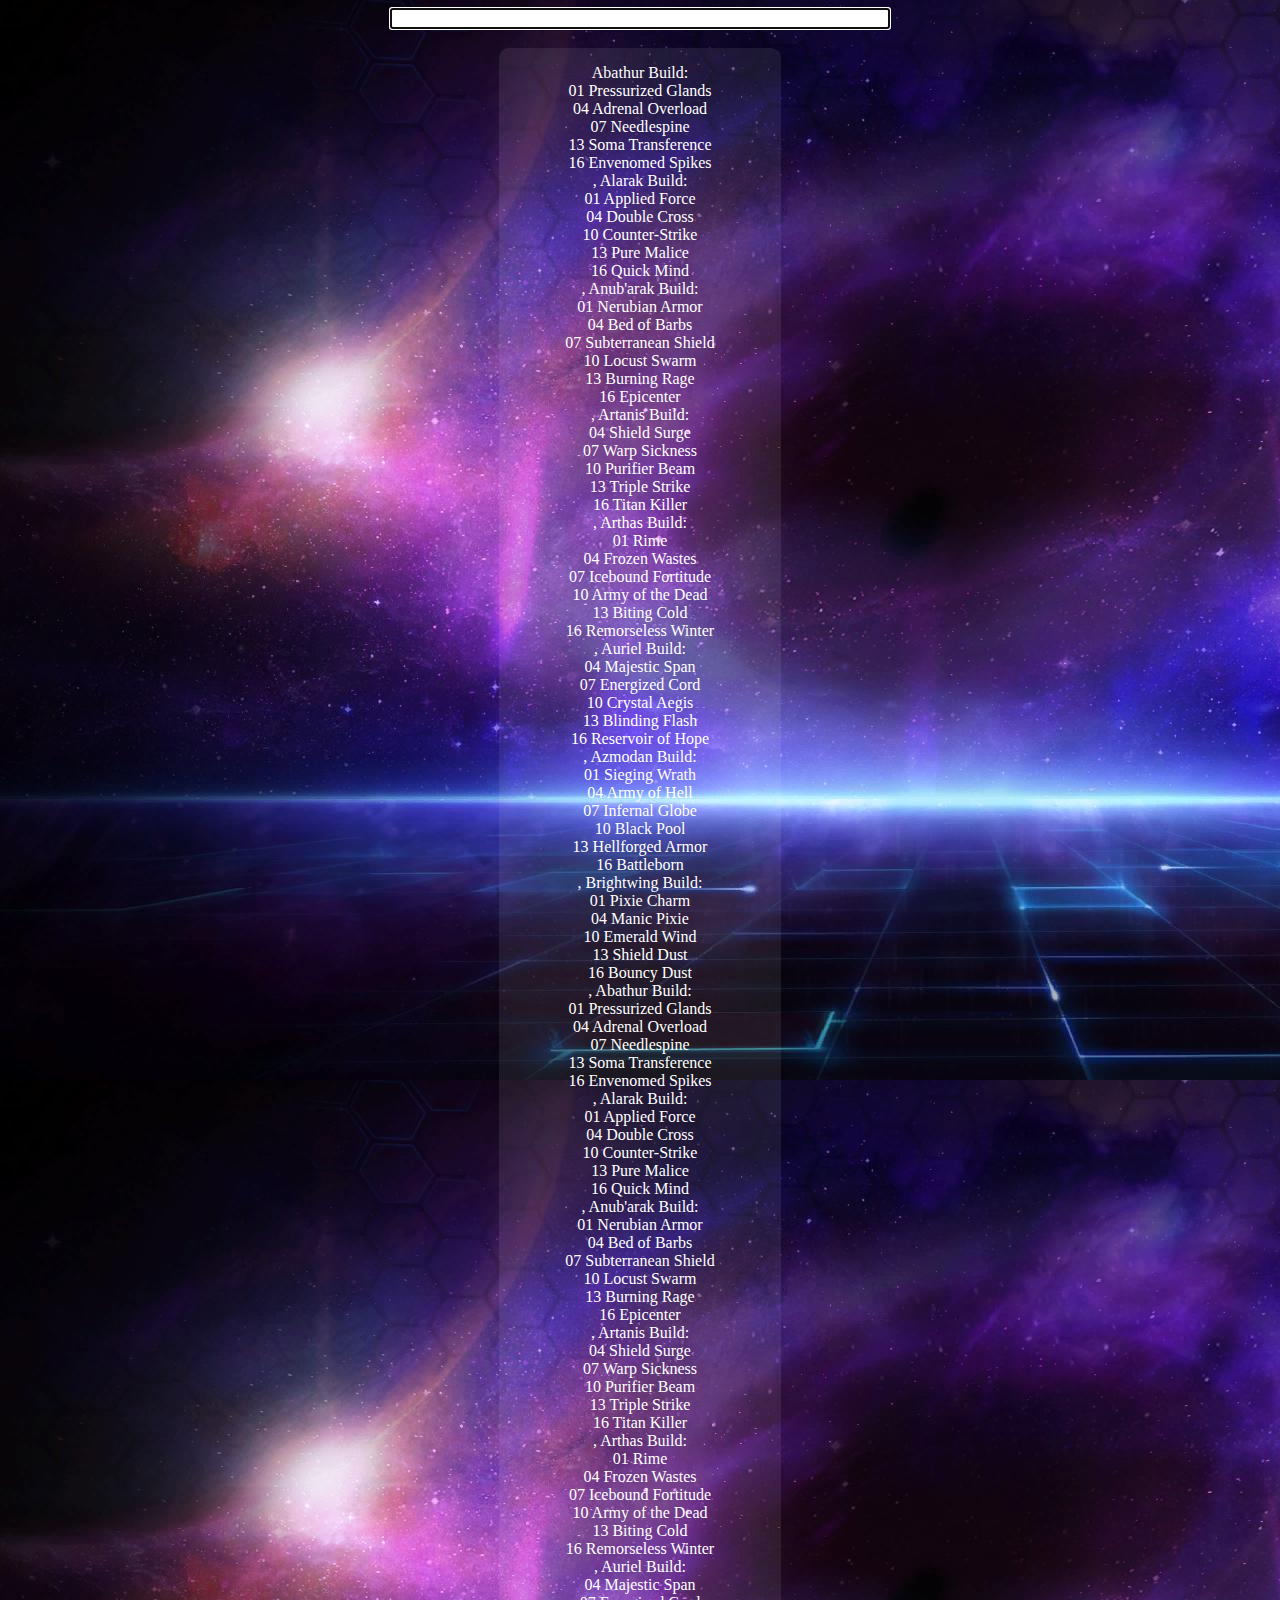
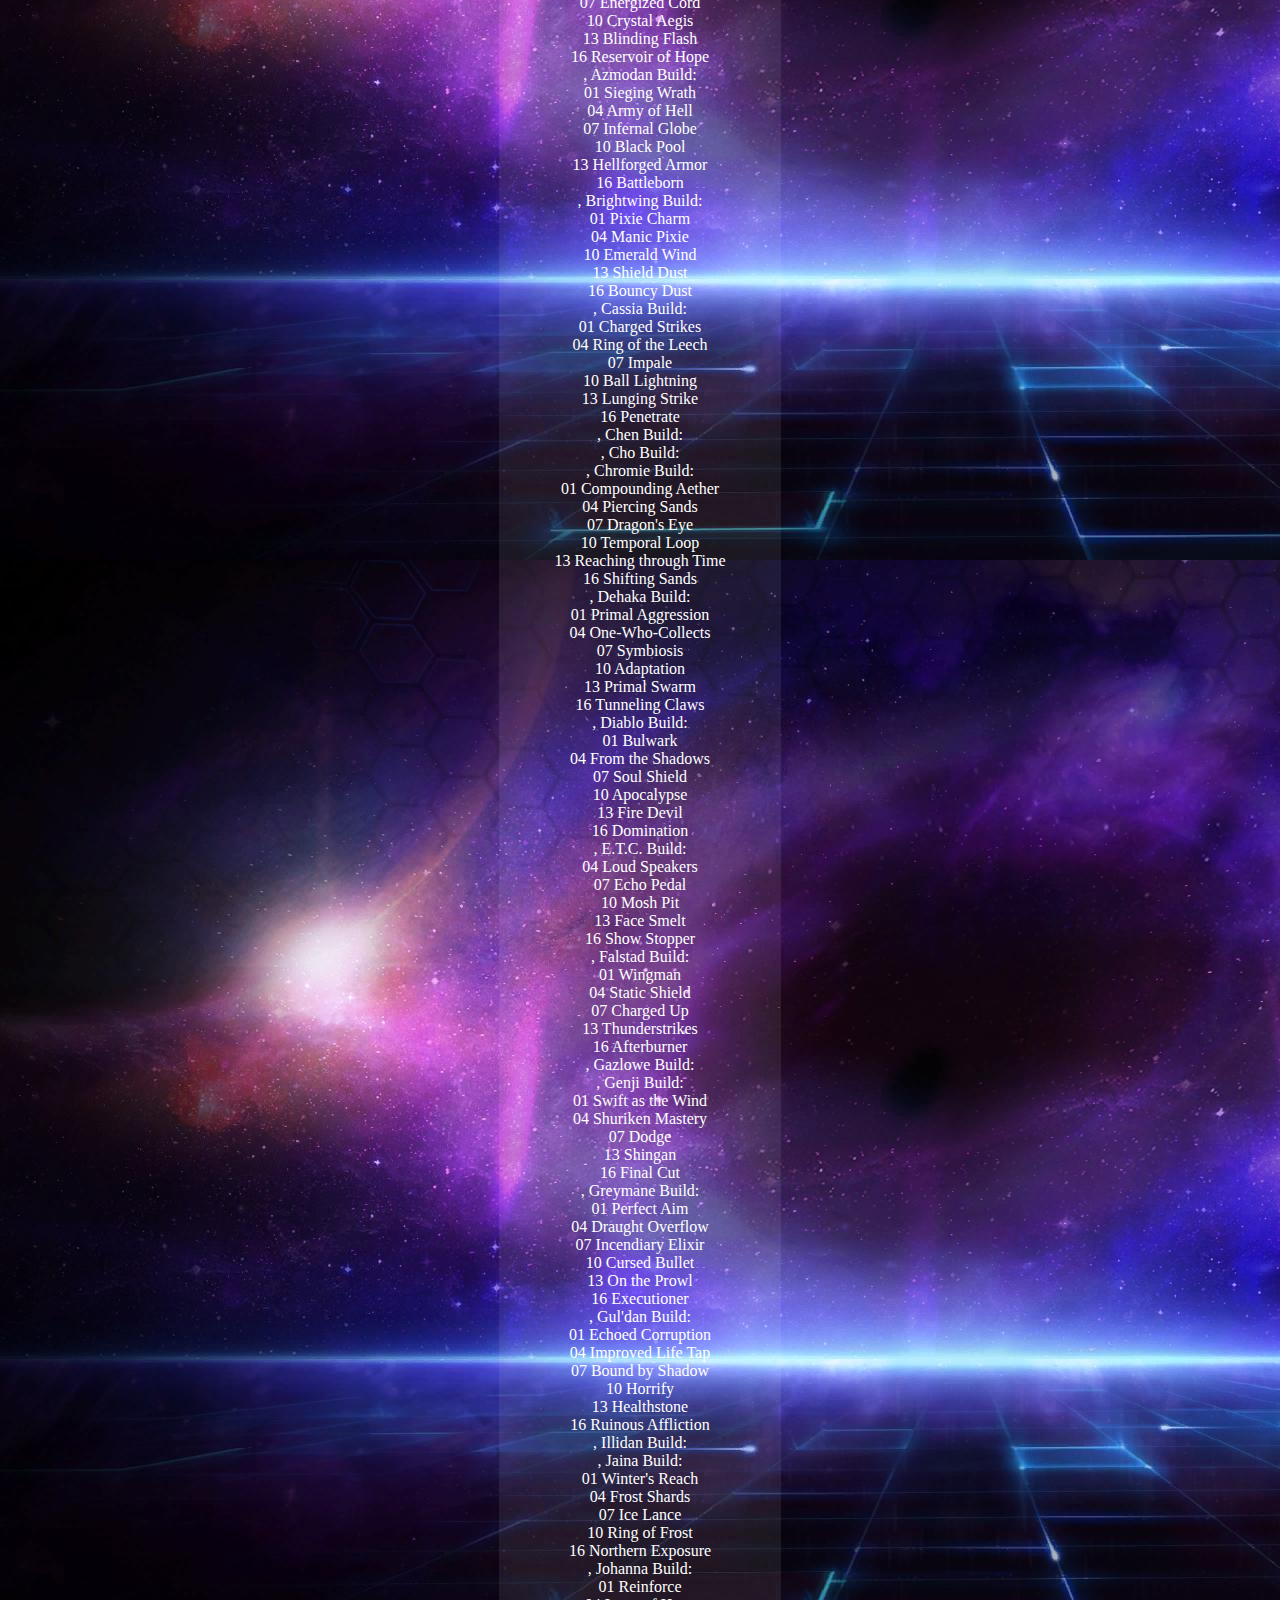
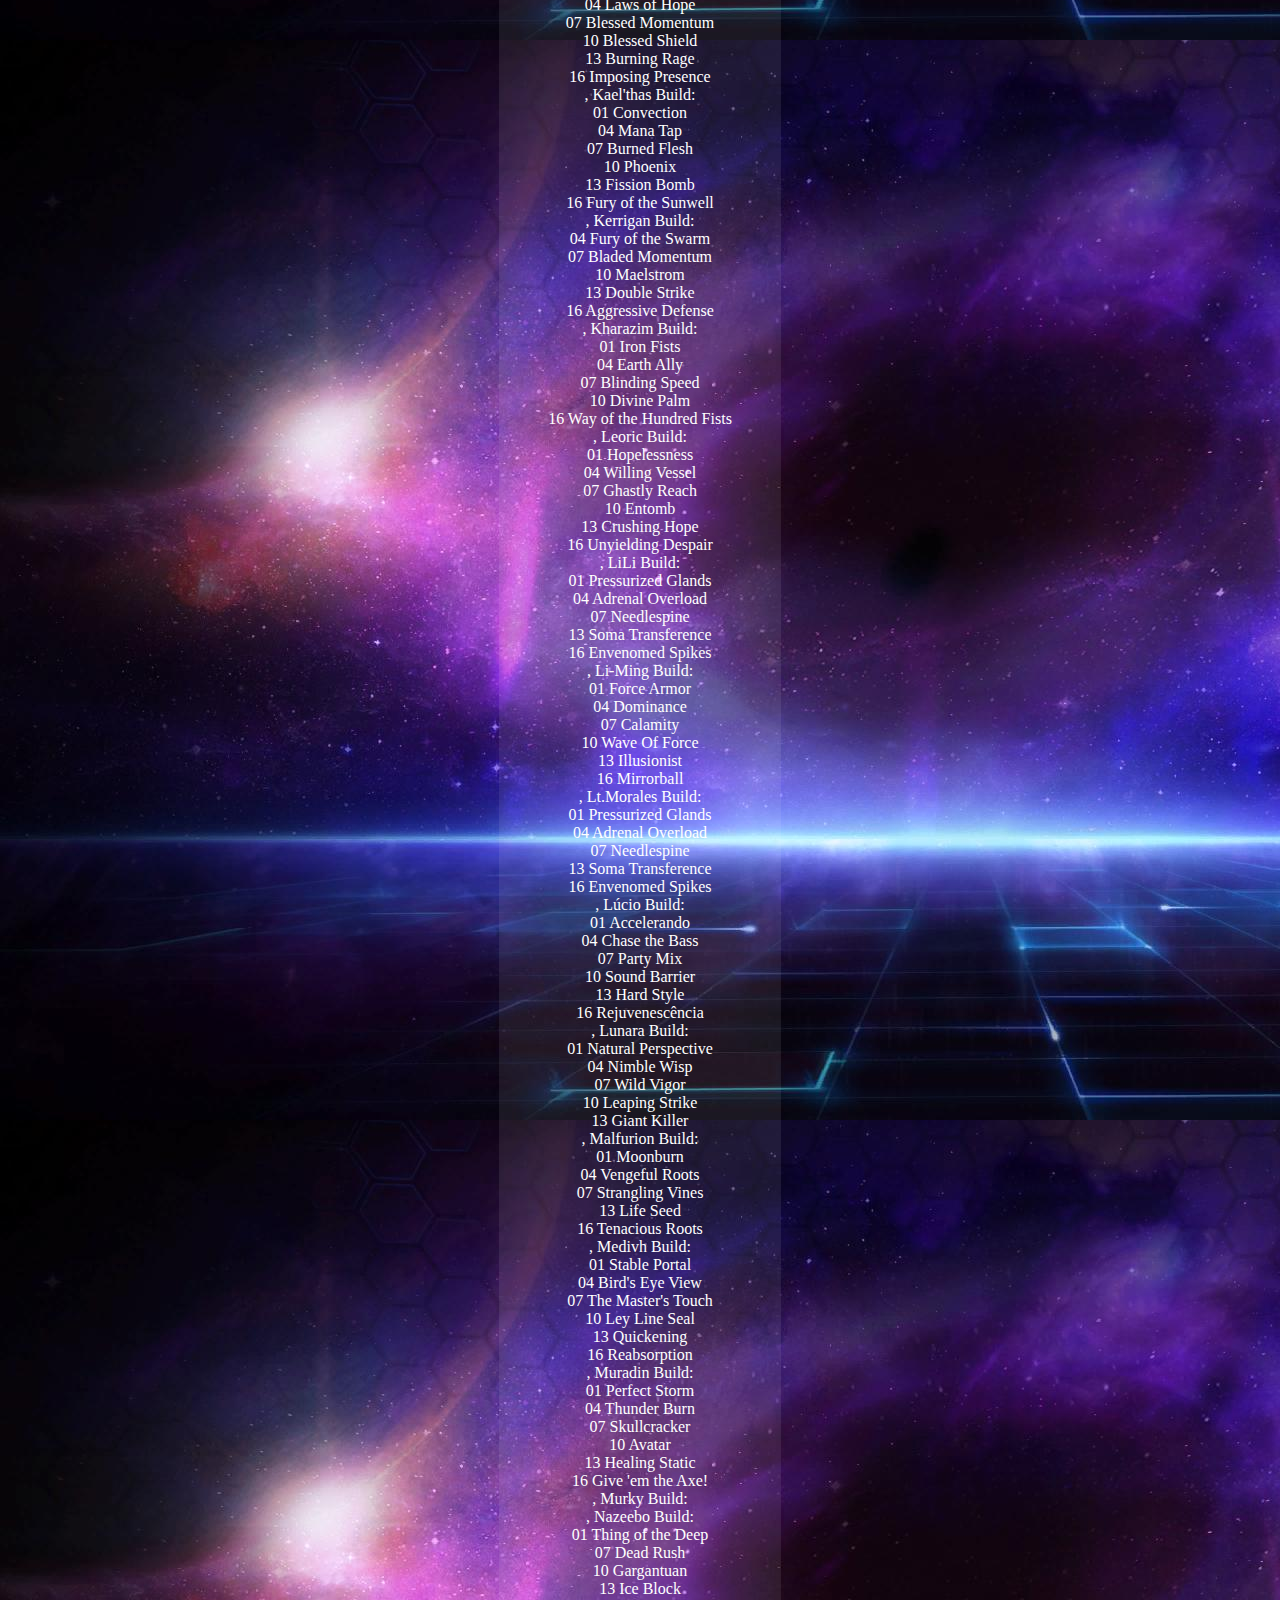
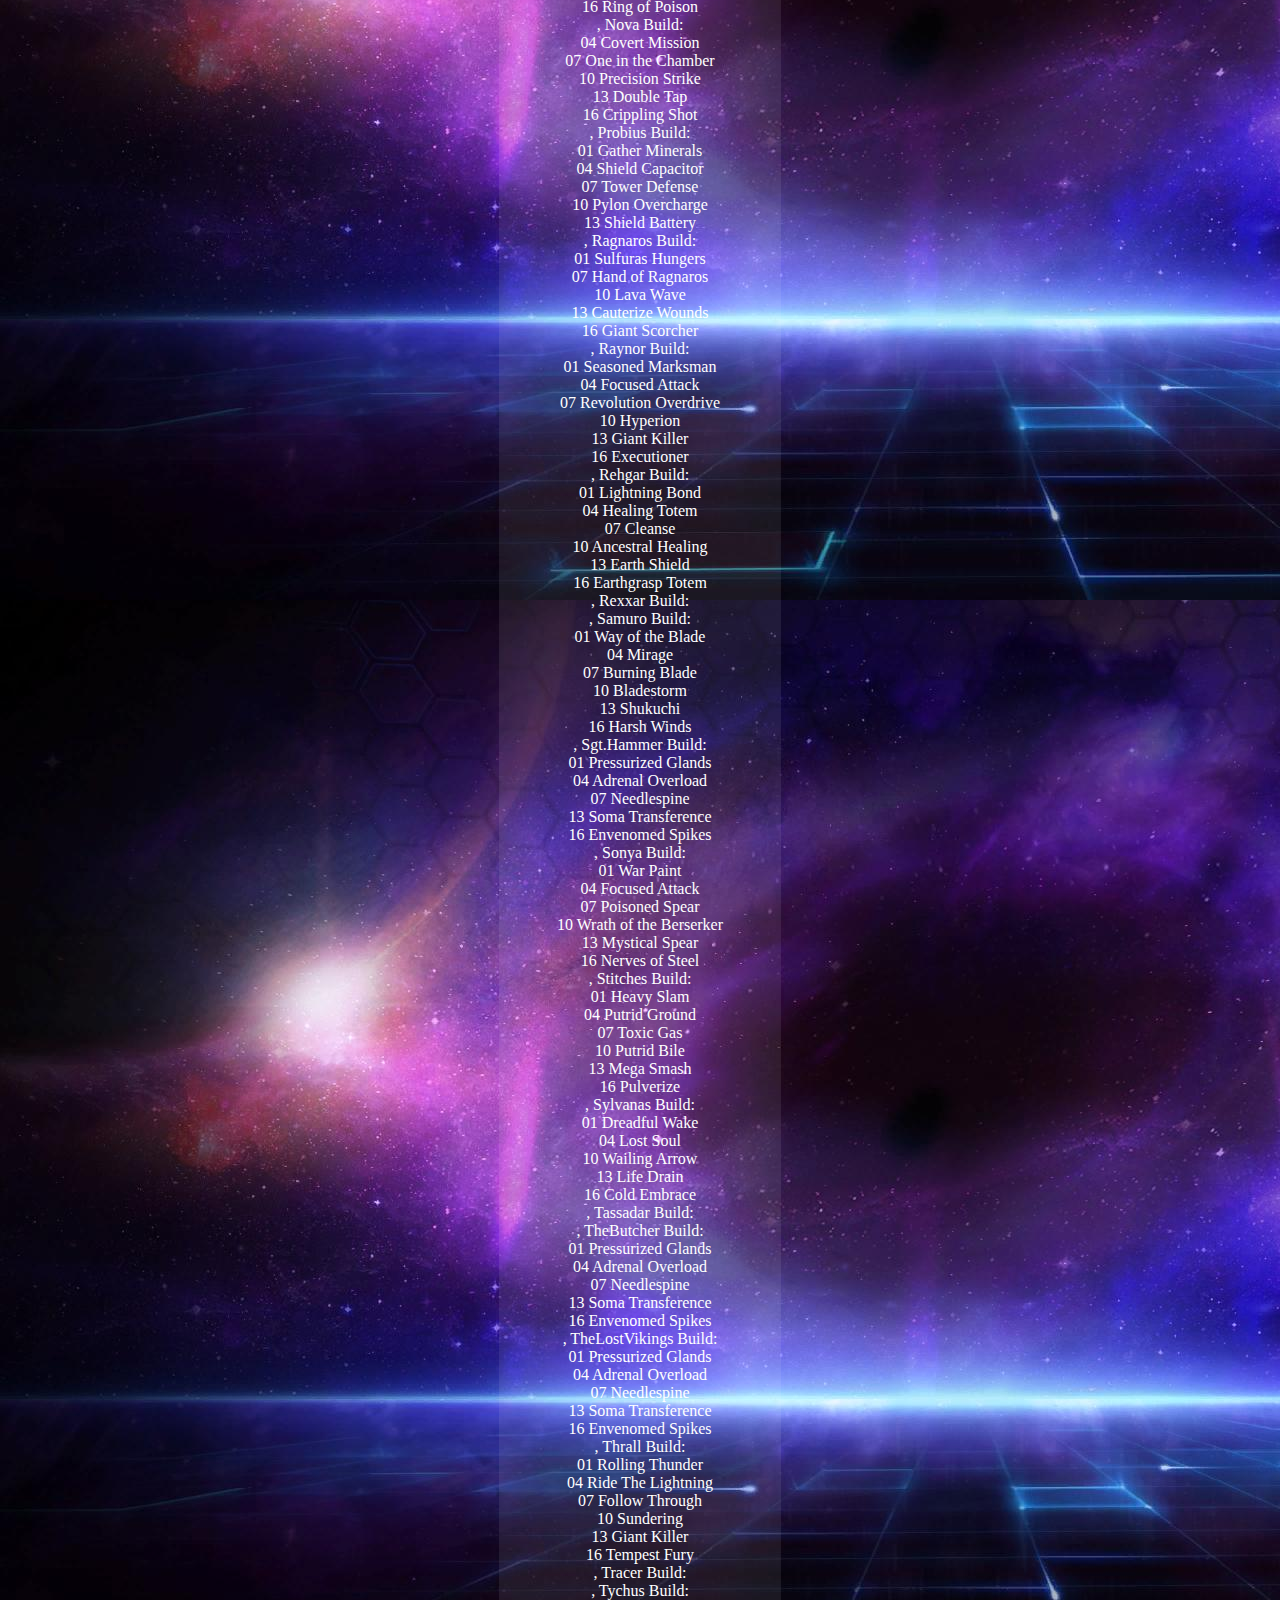
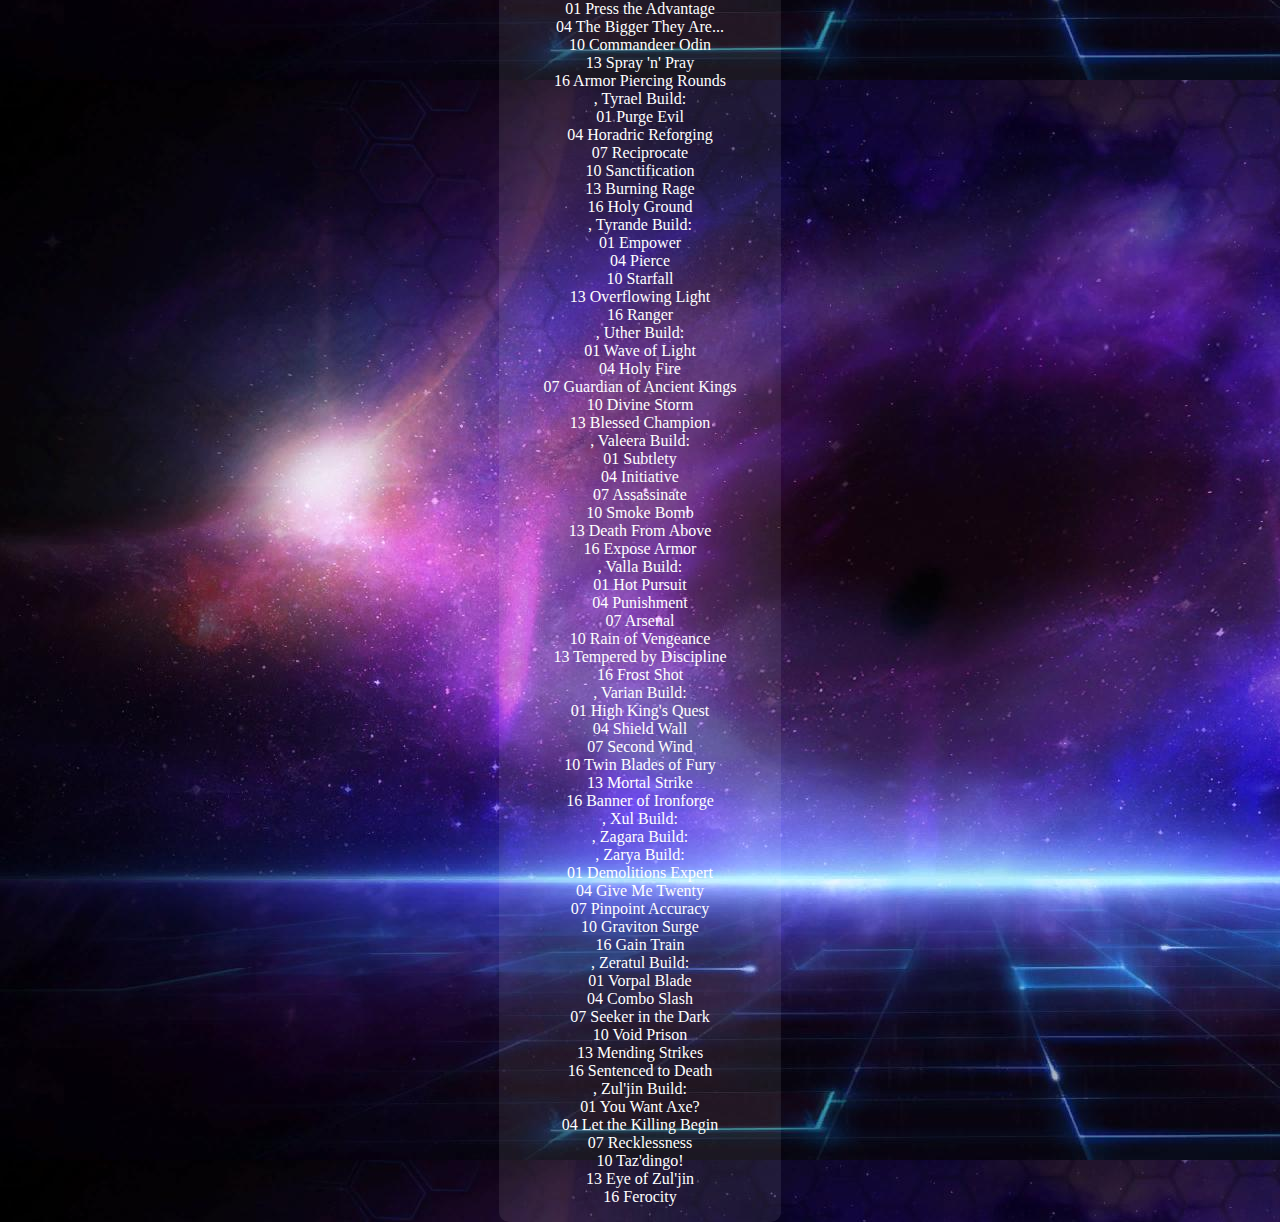
<file: search.html>
<head>
<link rel="stylesheet" href="awesomplete.css" />
<script src="awesomplete.js" async></script>
</head>
<body>
<input class="awesomplete" id="inp" autofocus
       data-list="


Abathur Build:  <br/>
01 Pressurized Glands <br/>
04 Adrenal Overload <br/>
07 Needlespine <br/>
13 Soma Transference <br/>
16 Envenomed Spikes <br/>

,
Alarak Build:  <br/>
01 Applied Force <br/>
04 Double Cross <br/>
10 Counter-Strike <br/>
13 Pure Malice <br/>
16 Quick Mind <br/>

,
Anub'arak Build:  <br/>
01 Nerubian Armor <br/>
04 Bed of Barbs <br/>
07 Subterranean Shield <br/>
10 Locust Swarm <br/>
13 Burning Rage <br/>
16 Epicenter <br/>

,
Artanis Build:  <br/>
04 Shield Surge <br/>
07 Warp Sickness <br/>
10 Purifier Beam <br/>
13 Triple Strike <br/>
16 Titan Killer <br/>

,
Arthas Build:  <br/>
01 Rime <br/>
04 Frozen Wastes <br/>
07 Icebound Fortitude <br/>
10 Army of the Dead <br/>
13 Biting Cold <br/>
16 Remorseless Winter <br/>

,
Auriel Build:  <br/>
04 Majestic Span <br/>
07 Energized Cord <br/>
10 Crystal Aegis <br/>
13 Blinding Flash <br/>
16 Reservoir of Hope <br/>

,
Azmodan Build:  <br/>
01 Sieging Wrath <br/>
04 Army of Hell <br/>
07 Infernal Globe <br/>
10 Black Pool <br/>
13 Hellforged Armor <br/>
16 Battleborn <br/>

,
Brightwing Build:  <br/>
01 Pixie Charm <br/>
04 Manic Pixie <br/>
10 Emerald Wind <br/>
13 Shield Dust <br/>
16 Bouncy Dust <br/>

,
Abathur Build:  <br/>
01 Pressurized Glands <br/>
04 Adrenal Overload <br/>
07 Needlespine <br/>
13 Soma Transference <br/>
16 Envenomed Spikes <br/>

,
Alarak Build:  <br/>
01 Applied Force <br/>
04 Double Cross <br/>
10 Counter-Strike <br/>
13 Pure Malice <br/>
16 Quick Mind <br/>

,
Anub'arak Build:  <br/>
01 Nerubian Armor <br/>
04 Bed of Barbs <br/>
07 Subterranean Shield <br/>
10 Locust Swarm <br/>
13 Burning Rage <br/>
16 Epicenter <br/>

,
Artanis Build:  <br/>
04 Shield Surge <br/>
07 Warp Sickness <br/>
10 Purifier Beam <br/>
13 Triple Strike <br/>
16 Titan Killer <br/>

,
Arthas Build:  <br/>
01 Rime <br/>
04 Frozen Wastes <br/>
07 Icebound Fortitude <br/>
10 Army of the Dead <br/>
13 Biting Cold <br/>
16 Remorseless Winter <br/>

,
Auriel Build:  <br/>
04 Majestic Span <br/>
07 Energized Cord <br/>
10 Crystal Aegis <br/>
13 Blinding Flash <br/>
16 Reservoir of Hope <br/>

,
Azmodan Build:  <br/>
01 Sieging Wrath <br/>
04 Army of Hell <br/>
07 Infernal Globe <br/>
10 Black Pool <br/>
13 Hellforged Armor <br/>
16 Battleborn <br/>

,
Brightwing Build:  <br/>
01 Pixie Charm <br/>
04 Manic Pixie <br/>
10 Emerald Wind <br/>
13 Shield Dust <br/>
16 Bouncy Dust <br/>

,
Cassia Build:  <br/>
01 Charged Strikes <br/>
04 Ring of the Leech <br/>
07 Impale <br/>
10 Ball Lightning <br/>
13 Lunging Strike <br/>
16 Penetrate <br/>

,
Chen Build:  <br/>

,
Cho Build:  <br/>

,
Chromie Build:  <br/>
01 Compounding Aether <br/>
04 Piercing Sands <br/>
07 Dragon&#39;s Eye <br/>
10 Temporal Loop <br/>
13 Reaching through Time <br/>
16 Shifting Sands <br/>

,
Dehaka Build:  <br/>
01 Primal Aggression <br/>
04 One-Who-Collects <br/>
07 Symbiosis <br/>
10 Adaptation <br/>
13 Primal Swarm <br/>
16 Tunneling Claws <br/>

,
Diablo Build:  <br/>
01 Bulwark <br/>
04 From the Shadows <br/>
07 Soul Shield <br/>
10 Apocalypse <br/>
13 Fire Devil <br/>
16 Domination <br/>

,
E.T.C. Build:  <br/>
04 Loud Speakers <br/>
07 Echo Pedal <br/>
10 Mosh Pit <br/>
13 Face Smelt <br/>
16 Show Stopper <br/>

,
Falstad Build:  <br/>
01 Wingman <br/>
04 Static Shield <br/>
07 Charged Up <br/>
13 Thunderstrikes <br/>
16 Afterburner <br/>

,
Gazlowe Build:  <br/>

,
Genji Build:  <br/>
01 Swift as the Wind <br/>
04 Shuriken Mastery <br/>
07 Dodge <br/>
13 Shingan <br/>
16 Final Cut <br/>

,
Greymane Build:  <br/>
01 Perfect Aim <br/>
04 Draught Overflow <br/>
07 Incendiary Elixir <br/>
10 Cursed Bullet <br/>
13 On the Prowl <br/>
16 Executioner <br/>

,
Gul'dan Build:  <br/>
01 Echoed Corruption <br/>
04 Improved Life Tap <br/>
07 Bound by Shadow <br/>
10 Horrify <br/>
13 Healthstone <br/>
16 Ruinous Affliction <br/>

,
Illidan Build:  <br/>

,
Jaina Build:  <br/>
01 Winter&#39;s Reach <br/>
04 Frost Shards <br/>
07 Ice Lance <br/>
10 Ring of Frost <br/>
16 Northern Exposure <br/>

,
Johanna Build:  <br/>
01 Reinforce <br/>
04 Laws of Hope <br/>
07 Blessed Momentum <br/>
10 Blessed Shield <br/>
13 Burning Rage <br/>
16 Imposing Presence <br/>

,
Kael'thas Build:  <br/>
01 Convection <br/>
04 Mana Tap <br/>
07 Burned Flesh <br/>
10 Phoenix <br/>
13 Fission Bomb <br/>
16 Fury of the Sunwell <br/>

,
Kerrigan Build:  <br/>
04 Fury of the Swarm <br/>
07 Bladed Momentum <br/>
10 Maelstrom <br/>
13 Double Strike <br/>
16 Aggressive Defense <br/>

,
Kharazim Build:  <br/>
01 Iron Fists <br/>
04 Earth Ally <br/>
07 Blinding Speed <br/>
10 Divine Palm <br/>
16 Way of the Hundred Fists <br/>

,
Leoric Build:  <br/>
01 Hopelessness <br/>
04 Willing Vessel <br/>
07 Ghastly Reach <br/>
10 Entomb <br/>
13 Crushing Hope <br/>
16 Unyielding Despair <br/>

,
LiLi Build:  <br/>
01 Pressurized Glands <br/>
04 Adrenal Overload <br/>
07 Needlespine <br/>
13 Soma Transference <br/>
16 Envenomed Spikes <br/>

,
Li-Ming Build:  <br/>
01 Force Armor <br/>
04 Dominance <br/>
07 Calamity <br/>
10 Wave Of Force <br/>
13 Illusionist <br/>
16 Mirrorball <br/>

,
Lt.Morales Build:  <br/>
01 Pressurized Glands <br/>
04 Adrenal Overload <br/>
07 Needlespine <br/>
13 Soma Transference <br/>
16 Envenomed Spikes <br/>

,
Lúcio Build:  <br/>
01 Accelerando <br/>
04 Chase the Bass <br/>
07 Party Mix <br/>
10 Sound Barrier <br/>
13 Hard Style <br/>
16 Rejuvenescência <br/>

,
Lunara Build:  <br/>
01 Natural Perspective <br/>
04 Nimble Wisp <br/>
07 Wild Vigor <br/>
10 Leaping Strike <br/>
13 Giant Killer <br/>

,
Malfurion Build:  <br/>
01 Moonburn <br/>
04 Vengeful Roots <br/>
07 Strangling Vines <br/>
13 Life Seed <br/>
16 Tenacious Roots <br/>

,
Medivh Build:  <br/>
01 Stable Portal <br/>
04 Bird&#39;s Eye View <br/>
07 The Master&#39;s Touch <br/>
10 Ley Line Seal <br/>
13 Quickening <br/>
16 Reabsorption <br/>

,
Muradin Build:  <br/>
01 Perfect Storm <br/>
04 Thunder Burn <br/>
07 Skullcracker <br/>
10 Avatar <br/>
13 Healing Static <br/>
16 Give &#39;em the Axe! <br/>

,
Murky Build:  <br/>

,
Nazeebo Build:  <br/>
01 Thing of the Deep <br/>
07 Dead Rush <br/>
10 Gargantuan <br/>
13 Ice Block <br/>
16 Ring of Poison <br/>

,
Nova Build:  <br/>
04 Covert Mission <br/>
07 One in the Chamber <br/>
10 Precision Strike <br/>
13 Double Tap <br/>
16 Crippling Shot <br/>

,
Probius Build:  <br/>
01 Gather Minerals <br/>
04 Shield Capacitor <br/>
07 Tower Defense <br/>
10 Pylon Overcharge <br/>
13 Shield Battery <br/>

,
Ragnaros Build:  <br/>
01 Sulfuras Hungers <br/>
07 Hand of Ragnaros <br/>
10 Lava Wave <br/>
13 Cauterize Wounds <br/>
16 Giant Scorcher <br/>

,
Raynor Build:  <br/>
01 Seasoned Marksman <br/>
04 Focused Attack <br/>
07 Revolution Overdrive <br/>
10 Hyperion <br/>
13 Giant Killer <br/>
16 Executioner <br/>

,
Rehgar Build:  <br/>
01 Lightning Bond <br/>
04 Healing Totem <br/>
07 Cleanse <br/>
10 Ancestral Healing <br/>
13 Earth Shield <br/>
16 Earthgrasp Totem <br/>

,
Rexxar Build:  <br/>

,
Samuro Build:  <br/>
01 Way of the Blade <br/>
04 Mirage <br/>
07 Burning Blade <br/>
10 Bladestorm <br/>
13 Shukuchi <br/>
16 Harsh Winds <br/>

,
Sgt.Hammer Build:  <br/>
01 Pressurized Glands <br/>
04 Adrenal Overload <br/>
07 Needlespine <br/>
13 Soma Transference <br/>
16 Envenomed Spikes <br/>

,
Sonya Build:  <br/>
01 War Paint <br/>
04 Focused Attack <br/>
07 Poisoned Spear <br/>
10 Wrath of the Berserker <br/>
13 Mystical Spear <br/>
16 Nerves of Steel <br/>

,
Stitches Build:  <br/>
01 Heavy Slam <br/>
04 Putrid Ground <br/>
07 Toxic Gas <br/>
10 Putrid Bile <br/>
13 Mega Smash <br/>
16 Pulverize <br/>

,
Sylvanas Build:  <br/>
01 Dreadful Wake <br/>
04 Lost Soul <br/>
10 Wailing Arrow <br/>
13 Life Drain <br/>
16 Cold Embrace <br/>

,
Tassadar Build:  <br/>

,
TheButcher Build:  <br/>
01 Pressurized Glands <br/>
04 Adrenal Overload <br/>
07 Needlespine <br/>
13 Soma Transference <br/>
16 Envenomed Spikes <br/>

,
TheLostVikings Build:  <br/>
01 Pressurized Glands <br/>
04 Adrenal Overload <br/>
07 Needlespine <br/>
13 Soma Transference <br/>
16 Envenomed Spikes <br/>

,
Thrall Build:  <br/>
01 Rolling Thunder <br/>
04 Ride The Lightning <br/>
07 Follow Through <br/>
10 Sundering <br/>
13 Giant Killer <br/>
16 Tempest Fury <br/>

,
Tracer Build:  <br/>

,
Tychus Build:  <br/>
01 Press the Advantage <br/>
04 The Bigger They Are... <br/>
10 Commandeer Odin <br/>
13 Spray &#39;n&#39; Pray <br/>
16 Armor Piercing Rounds <br/>

,
Tyrael Build:  <br/>
01 Purge Evil <br/>
04 Horadric Reforging <br/>
07 Reciprocate <br/>
10 Sanctification <br/>
13 Burning Rage <br/>
16 Holy Ground <br/>

,
Tyrande Build:  <br/>
01 Empower <br/>
04 Pierce <br/>
10 Starfall <br/>
13 Overflowing Light <br/>
16 Ranger <br/>

,
Uther Build:  <br/>
01 Wave of Light <br/>
04 Holy Fire <br/>
07 Guardian of Ancient Kings <br/>
10 Divine Storm <br/>
13 Blessed Champion <br/>

,
Valeera Build:  <br/>
01 Subtlety <br/>
04 Initiative <br/>
07 Assassinate <br/>
10 Smoke Bomb <br/>
13 Death From Above <br/>
16 Expose Armor <br/>

,
Valla Build:  <br/>
01 Hot Pursuit <br/>
04 Punishment <br/>
07 Arsenal <br/>
10 Rain of Vengeance <br/>
13 Tempered by Discipline <br/>
16 Frost Shot <br/>

,
Varian Build:  <br/>
01 High King&#39;s Quest <br/>
04 Shield Wall <br/>
07 Second Wind <br/>
10 Twin Blades of Fury <br/>
13 Mortal Strike <br/>
16 Banner of Ironforge <br/>

,
Xul Build:  <br/>

,
Zagara Build:  <br/>

,
Zarya Build:  <br/>
01 Demolitions Expert <br/>
04 Give Me Twenty <br/>
07 Pinpoint Accuracy <br/>
10 Graviton Surge <br/>
16 Gain Train <br/>

,
Zeratul Build:  <br/>
01 Vorpal Blade <br/>
04 Combo Slash <br/>
07 Seeker in the Dark <br/>
10 Void Prison <br/>
13 Mending Strikes <br/>
16 Sentenced to Death <br/>

,
Zul'jin Build:  <br/>
01 You Want Axe? <br/>
04 Let the Killing Begin <br/>
07 Recklessness <br/>
10 Taz&#39;dingo! <br/>
13 Eye of Zul&#39;jin <br/>
16 Ferocity <br/>


" />

<div id="roba">


Abathur Build:  <br/>
01 Pressurized Glands <br/>
04 Adrenal Overload <br/>
07 Needlespine <br/>
13 Soma Transference <br/>
16 Envenomed Spikes <br/>

,
Alarak Build:  <br/>
01 Applied Force <br/>
04 Double Cross <br/>
10 Counter-Strike <br/>
13 Pure Malice <br/>
16 Quick Mind <br/>

,
Anub'arak Build:  <br/>
01 Nerubian Armor <br/>
04 Bed of Barbs <br/>
07 Subterranean Shield <br/>
10 Locust Swarm <br/>
13 Burning Rage <br/>
16 Epicenter <br/>

,
Artanis Build:  <br/>
04 Shield Surge <br/>
07 Warp Sickness <br/>
10 Purifier Beam <br/>
13 Triple Strike <br/>
16 Titan Killer <br/>

,
Arthas Build:  <br/>
01 Rime <br/>
04 Frozen Wastes <br/>
07 Icebound Fortitude <br/>
10 Army of the Dead <br/>
13 Biting Cold <br/>
16 Remorseless Winter <br/>

,
Auriel Build:  <br/>
04 Majestic Span <br/>
07 Energized Cord <br/>
10 Crystal Aegis <br/>
13 Blinding Flash <br/>
16 Reservoir of Hope <br/>

,
Azmodan Build:  <br/>
01 Sieging Wrath <br/>
04 Army of Hell <br/>
07 Infernal Globe <br/>
10 Black Pool <br/>
13 Hellforged Armor <br/>
16 Battleborn <br/>

,
Brightwing Build:  <br/>
01 Pixie Charm <br/>
04 Manic Pixie <br/>
10 Emerald Wind <br/>
13 Shield Dust <br/>
16 Bouncy Dust <br/>

,
Abathur Build:  <br/>
01 Pressurized Glands <br/>
04 Adrenal Overload <br/>
07 Needlespine <br/>
13 Soma Transference <br/>
16 Envenomed Spikes <br/>

,
Alarak Build:  <br/>
01 Applied Force <br/>
04 Double Cross <br/>
10 Counter-Strike <br/>
13 Pure Malice <br/>
16 Quick Mind <br/>

,
Anub'arak Build:  <br/>
01 Nerubian Armor <br/>
04 Bed of Barbs <br/>
07 Subterranean Shield <br/>
10 Locust Swarm <br/>
13 Burning Rage <br/>
16 Epicenter <br/>

,
Artanis Build:  <br/>
04 Shield Surge <br/>
07 Warp Sickness <br/>
10 Purifier Beam <br/>
13 Triple Strike <br/>
16 Titan Killer <br/>

,
Arthas Build:  <br/>
01 Rime <br/>
04 Frozen Wastes <br/>
07 Icebound Fortitude <br/>
10 Army of the Dead <br/>
13 Biting Cold <br/>
16 Remorseless Winter <br/>

,
Auriel Build:  <br/>
04 Majestic Span <br/>
07 Energized Cord <br/>
10 Crystal Aegis <br/>
13 Blinding Flash <br/>
16 Reservoir of Hope <br/>

,
Azmodan Build:  <br/>
01 Sieging Wrath <br/>
04 Army of Hell <br/>
07 Infernal Globe <br/>
10 Black Pool <br/>
13 Hellforged Armor <br/>
16 Battleborn <br/>

,
Brightwing Build:  <br/>
01 Pixie Charm <br/>
04 Manic Pixie <br/>
10 Emerald Wind <br/>
13 Shield Dust <br/>
16 Bouncy Dust <br/>

,
Cassia Build:  <br/>
01 Charged Strikes <br/>
04 Ring of the Leech <br/>
07 Impale <br/>
10 Ball Lightning <br/>
13 Lunging Strike <br/>
16 Penetrate <br/>

,
Chen Build:  <br/>

,
Cho Build:  <br/>

,
Chromie Build:  <br/>
01 Compounding Aether <br/>
04 Piercing Sands <br/>
07 Dragon&#39;s Eye <br/>
10 Temporal Loop <br/>
13 Reaching through Time <br/>
16 Shifting Sands <br/>

,
Dehaka Build:  <br/>
01 Primal Aggression <br/>
04 One-Who-Collects <br/>
07 Symbiosis <br/>
10 Adaptation <br/>
13 Primal Swarm <br/>
16 Tunneling Claws <br/>

,
Diablo Build:  <br/>
01 Bulwark <br/>
04 From the Shadows <br/>
07 Soul Shield <br/>
10 Apocalypse <br/>
13 Fire Devil <br/>
16 Domination <br/>

,
E.T.C. Build:  <br/>
04 Loud Speakers <br/>
07 Echo Pedal <br/>
10 Mosh Pit <br/>
13 Face Smelt <br/>
16 Show Stopper <br/>

,
Falstad Build:  <br/>
01 Wingman <br/>
04 Static Shield <br/>
07 Charged Up <br/>
13 Thunderstrikes <br/>
16 Afterburner <br/>

,
Gazlowe Build:  <br/>

,
Genji Build:  <br/>
01 Swift as the Wind <br/>
04 Shuriken Mastery <br/>
07 Dodge <br/>
13 Shingan <br/>
16 Final Cut <br/>

,
Greymane Build:  <br/>
01 Perfect Aim <br/>
04 Draught Overflow <br/>
07 Incendiary Elixir <br/>
10 Cursed Bullet <br/>
13 On the Prowl <br/>
16 Executioner <br/>

,
Gul'dan Build:  <br/>
01 Echoed Corruption <br/>
04 Improved Life Tap <br/>
07 Bound by Shadow <br/>
10 Horrify <br/>
13 Healthstone <br/>
16 Ruinous Affliction <br/>

,
Illidan Build:  <br/>

,
Jaina Build:  <br/>
01 Winter&#39;s Reach <br/>
04 Frost Shards <br/>
07 Ice Lance <br/>
10 Ring of Frost <br/>
16 Northern Exposure <br/>

,
Johanna Build:  <br/>
01 Reinforce <br/>
04 Laws of Hope <br/>
07 Blessed Momentum <br/>
10 Blessed Shield <br/>
13 Burning Rage <br/>
16 Imposing Presence <br/>

,
Kael'thas Build:  <br/>
01 Convection <br/>
04 Mana Tap <br/>
07 Burned Flesh <br/>
10 Phoenix <br/>
13 Fission Bomb <br/>
16 Fury of the Sunwell <br/>

,
Kerrigan Build:  <br/>
04 Fury of the Swarm <br/>
07 Bladed Momentum <br/>
10 Maelstrom <br/>
13 Double Strike <br/>
16 Aggressive Defense <br/>

,
Kharazim Build:  <br/>
01 Iron Fists <br/>
04 Earth Ally <br/>
07 Blinding Speed <br/>
10 Divine Palm <br/>
16 Way of the Hundred Fists <br/>

,
Leoric Build:  <br/>
01 Hopelessness <br/>
04 Willing Vessel <br/>
07 Ghastly Reach <br/>
10 Entomb <br/>
13 Crushing Hope <br/>
16 Unyielding Despair <br/>

,
LiLi Build:  <br/>
01 Pressurized Glands <br/>
04 Adrenal Overload <br/>
07 Needlespine <br/>
13 Soma Transference <br/>
16 Envenomed Spikes <br/>

,
Li-Ming Build:  <br/>
01 Force Armor <br/>
04 Dominance <br/>
07 Calamity <br/>
10 Wave Of Force <br/>
13 Illusionist <br/>
16 Mirrorball <br/>

,
Lt.Morales Build:  <br/>
01 Pressurized Glands <br/>
04 Adrenal Overload <br/>
07 Needlespine <br/>
13 Soma Transference <br/>
16 Envenomed Spikes <br/>

,
Lúcio Build:  <br/>
01 Accelerando <br/>
04 Chase the Bass <br/>
07 Party Mix <br/>
10 Sound Barrier <br/>
13 Hard Style <br/>
16 Rejuvenescência <br/>

,
Lunara Build:  <br/>
01 Natural Perspective <br/>
04 Nimble Wisp <br/>
07 Wild Vigor <br/>
10 Leaping Strike <br/>
13 Giant Killer <br/>

,
Malfurion Build:  <br/>
01 Moonburn <br/>
04 Vengeful Roots <br/>
07 Strangling Vines <br/>
13 Life Seed <br/>
16 Tenacious Roots <br/>

,
Medivh Build:  <br/>
01 Stable Portal <br/>
04 Bird&#39;s Eye View <br/>
07 The Master&#39;s Touch <br/>
10 Ley Line Seal <br/>
13 Quickening <br/>
16 Reabsorption <br/>

,
Muradin Build:  <br/>
01 Perfect Storm <br/>
04 Thunder Burn <br/>
07 Skullcracker <br/>
10 Avatar <br/>
13 Healing Static <br/>
16 Give &#39;em the Axe! <br/>

,
Murky Build:  <br/>

,
Nazeebo Build:  <br/>
01 Thing of the Deep <br/>
07 Dead Rush <br/>
10 Gargantuan <br/>
13 Ice Block <br/>
16 Ring of Poison <br/>

,
Nova Build:  <br/>
04 Covert Mission <br/>
07 One in the Chamber <br/>
10 Precision Strike <br/>
13 Double Tap <br/>
16 Crippling Shot <br/>

,
Probius Build:  <br/>
01 Gather Minerals <br/>
04 Shield Capacitor <br/>
07 Tower Defense <br/>
10 Pylon Overcharge <br/>
13 Shield Battery <br/>

,
Ragnaros Build:  <br/>
01 Sulfuras Hungers <br/>
07 Hand of Ragnaros <br/>
10 Lava Wave <br/>
13 Cauterize Wounds <br/>
16 Giant Scorcher <br/>

,
Raynor Build:  <br/>
01 Seasoned Marksman <br/>
04 Focused Attack <br/>
07 Revolution Overdrive <br/>
10 Hyperion <br/>
13 Giant Killer <br/>
16 Executioner <br/>

,
Rehgar Build:  <br/>
01 Lightning Bond <br/>
04 Healing Totem <br/>
07 Cleanse <br/>
10 Ancestral Healing <br/>
13 Earth Shield <br/>
16 Earthgrasp Totem <br/>

,
Rexxar Build:  <br/>

,
Samuro Build:  <br/>
01 Way of the Blade <br/>
04 Mirage <br/>
07 Burning Blade <br/>
10 Bladestorm <br/>
13 Shukuchi <br/>
16 Harsh Winds <br/>

,
Sgt.Hammer Build:  <br/>
01 Pressurized Glands <br/>
04 Adrenal Overload <br/>
07 Needlespine <br/>
13 Soma Transference <br/>
16 Envenomed Spikes <br/>

,
Sonya Build:  <br/>
01 War Paint <br/>
04 Focused Attack <br/>
07 Poisoned Spear <br/>
10 Wrath of the Berserker <br/>
13 Mystical Spear <br/>
16 Nerves of Steel <br/>

,
Stitches Build:  <br/>
01 Heavy Slam <br/>
04 Putrid Ground <br/>
07 Toxic Gas <br/>
10 Putrid Bile <br/>
13 Mega Smash <br/>
16 Pulverize <br/>

,
Sylvanas Build:  <br/>
01 Dreadful Wake <br/>
04 Lost Soul <br/>
10 Wailing Arrow <br/>
13 Life Drain <br/>
16 Cold Embrace <br/>

,
Tassadar Build:  <br/>

,
TheButcher Build:  <br/>
01 Pressurized Glands <br/>
04 Adrenal Overload <br/>
07 Needlespine <br/>
13 Soma Transference <br/>
16 Envenomed Spikes <br/>

,
TheLostVikings Build:  <br/>
01 Pressurized Glands <br/>
04 Adrenal Overload <br/>
07 Needlespine <br/>
13 Soma Transference <br/>
16 Envenomed Spikes <br/>

,
Thrall Build:  <br/>
01 Rolling Thunder <br/>
04 Ride The Lightning <br/>
07 Follow Through <br/>
10 Sundering <br/>
13 Giant Killer <br/>
16 Tempest Fury <br/>

,
Tracer Build:  <br/>

,
Tychus Build:  <br/>
01 Press the Advantage <br/>
04 The Bigger They Are... <br/>
10 Commandeer Odin <br/>
13 Spray &#39;n&#39; Pray <br/>
16 Armor Piercing Rounds <br/>

,
Tyrael Build:  <br/>
01 Purge Evil <br/>
04 Horadric Reforging <br/>
07 Reciprocate <br/>
10 Sanctification <br/>
13 Burning Rage <br/>
16 Holy Ground <br/>

,
Tyrande Build:  <br/>
01 Empower <br/>
04 Pierce <br/>
10 Starfall <br/>
13 Overflowing Light <br/>
16 Ranger <br/>

,
Uther Build:  <br/>
01 Wave of Light <br/>
04 Holy Fire <br/>
07 Guardian of Ancient Kings <br/>
10 Divine Storm <br/>
13 Blessed Champion <br/>

,
Valeera Build:  <br/>
01 Subtlety <br/>
04 Initiative <br/>
07 Assassinate <br/>
10 Smoke Bomb <br/>
13 Death From Above <br/>
16 Expose Armor <br/>

,
Valla Build:  <br/>
01 Hot Pursuit <br/>
04 Punishment <br/>
07 Arsenal <br/>
10 Rain of Vengeance <br/>
13 Tempered by Discipline <br/>
16 Frost Shot <br/>

,
Varian Build:  <br/>
01 High King&#39;s Quest <br/>
04 Shield Wall <br/>
07 Second Wind <br/>
10 Twin Blades of Fury <br/>
13 Mortal Strike <br/>
16 Banner of Ironforge <br/>

,
Xul Build:  <br/>

,
Zagara Build:  <br/>

,
Zarya Build:  <br/>
01 Demolitions Expert <br/>
04 Give Me Twenty <br/>
07 Pinpoint Accuracy <br/>
10 Graviton Surge <br/>
16 Gain Train <br/>

,
Zeratul Build:  <br/>
01 Vorpal Blade <br/>
04 Combo Slash <br/>
07 Seeker in the Dark <br/>
10 Void Prison <br/>
13 Mending Strikes <br/>
16 Sentenced to Death <br/>

,
Zul'jin Build:  <br/>
01 You Want Axe? <br/>
04 Let the Killing Begin <br/>
07 Recklessness <br/>
10 Taz&#39;dingo! <br/>
13 Eye of Zul&#39;jin <br/>
16 Ferocity <br/>



<div/>




<script>
  addEventListener("awesomplete-selectcomplete", function(r) {
    var d1 = document.getElementById('roba');
    d1.innerHTML = r.text;
    document.getElementById('inp').value='' ; 

    
  });
</script>
</body>
</file>
<file: main.css>
@media (max-width: 1000px)
{
  body{
      background-image: url("imm3.jpg");
     background-size: cover;
     background-repeat: no-repeat;
     font-family:arial;
     margin: 0;


  }

}

@media (min-width: 1001px)
{
body {
    background-image: url("imm0.png");
    background-position: 0px -50px;
	   background-size:cover;
	   background-repeat: no-repeat;
	   font-family:arial;
     margin: 0;
}
}

ul {
	list-style: none;
}



.ghost-button-size-transition {

  display: block;
  width: 60px;
  height: 60px;
 
  margin: 20px 20px;
  
  color: #0080FF;
  
    background-repeat: no-repeat;
    background-size: 60px 60px;
    background-position:center;

  border: 5px solid #B6ABB8;
  border-radius: 10px;
  
  
  
 
  opacity: 0.6;
  transition: all 0.3s ease-in;
}



.ghost-button-size-transition:hover,
.ghost-button-size-transition:active {
  
  transform:scale(1.4);

  
  opacity: 1;
  color: #00FF00;
  border-color: #00FF00;
  box-shadow: 0 0 5px #00FF00;
 
  
}

.cenet{
 
position: absolute;
        top: 20%;
        left: 30%;
        
}
.cenet2{
 
position: absolute;
        top: 20%;
        right:33%;
        
}







.colorpicker{
  padding :10px;
  height: 30px;
  width: 30px;
  position: absolute;
        bottom: 15%;
        left: 48%;
  color: #0080FF;
background-size: 30px 30px;
background-repeat: no-repeat;
background-position: center; 
  background-color:rgba(0,0,0,0.6);
  border: 2px solid #B6ABB8;
  border-radius: 10px;
  text-align: center;
  outline: none;
  box-shadow: 0 0 2px #B6ABB8;
  text-decoration: none;
  opacity: 0.4;
transition: all 0.6s;

}

.colorpicker:hover,
.colorpicker:active{
  box-shadow: 0 0 5px #00FF00;
  color: #00FF00;
  border-color: #00FF00;
  opacity: 1;
  transform:scale(1.3);

}


.button-facebook{
  background-image: url('resource/icons/fb.png'); 


}
.button-facebook:hover{
  background-image: url('resource/icons/fb.png'); 
border-color: #4862A3;
  box-shadow: 0 0 5px #4862A3;
}

.button-tomsh{

  background-image: url('resource/icons/tomsh.png');
}
.button-tomsh:hover{

  background-image: url('resource/icons/tomsh.png');
  border-color: #D72229;
  box-shadow: 0 0 5px #D72229;
}
.button-multiit{

  background-image: url('resource/icons/multi.it.png');
}
.button-multiit:hover{

  background-image: url('resource/icons/multi.it.png');
   border-color: #EE593D;
  box-shadow: 0 0 5px #EE593D;
}

.button-modem{

  background-image: url('resource/icons/modem.png');
}

.button-yt{

  background-image: url('resource/icons/yt.png');
}
.button-yt:hover{

  background-image: url('resource/icons/yt.png');
  border-color: #D11C1B;
  box-shadow: 0 0 5px #D11C1B;
}

.button-unipi{

  background-image: url('resource/icons/unipi.png');
}

.button-unipi:hover{

  background-image: url('resource/icons/unipi.png');
   border-color: #7CA2C0;
  box-shadow: 0 0 5px #7CA2C0;
}
.button-gmail{

  background-image: url('resource/icons/gmail.png');
}

.button-gmail:hover{

  background-image: url('resource/icons/gmail.png');
  border-color: #DC493C;
  box-shadow: 0 0 5px #DC493C;
}

.button-w3school{

  background-image: url('resource/icons/w3school.png');
}

.button-w3school:hover{

  
  border-color: #FFFFFF;
  box-shadow: 0 0 5px #FFFFFF;
}
.button-color{

  background-image: url('resource/icons/color.png');
}
</file>
<file: searchBar.css>
.searchBar::-webkit-input-placeholder {
    transition: color 1s;
}

.searchBar {
    width: 30px;
    height: 30px;
    padding: 0;
    font-size: 15px;
    background-repeat: no-repeat;
    background-size: 30px 30px;
    background-position: right center;
    border: 2px;
    border-style: solid;
    outline: 0;
    opacity: 0.5;
    transition: all 0.5s;
}

.searchBar:hover {
    cursor: pointer;
    transition: all 0.4s;
    background-position: right center;
    opacity: 1;
}

.searchBar:focus {
    cursor: text;
    width: 100px;
    padding: 0 25px 0 5px;
    opacity: 1;
}

.searchBar {
    color:  #0080FF;
    
    border-color: #B6ABB8;
}
.searchBar:hover {
    box-shadow: 0 0 5px #00FF00;
    border-color: #00FF00;
}

.searchBar::-webkit-input-placeholder { color: rgba(0,0,0,0); }
.searchBar:-moz-placeholder           { color: rgba(0,0,0,0); opacity: 1; } /* Fx 4-18 */
.searchBar::-moz-placeholder          { color: rgba(0,0,0,0); opacity: 1; } /* Fx 19+ */
.searchBar:-ms-input-placeholder      { color: rgba(0,0,0,0); } /* IE 10+ */

.searchBar:focus::-webkit-input-placeholder { color: rgba(100,100,100,1); }
.searchBar:focus:-moz-placeholder           { color: rgba(100,100,100,1); opacity: 1; } /* Fx 4-18 */
.searchBar:focus::-moz-placeholder          { color: rgba(100,100,100,1); opacity: 1; } /* Fx 19+ */
.searchBar:focus:-ms-input-placeholder      { color: rgba(100,100,100,1); } /* IE 10+ */
/* Specyfing opacity for Fx is only resetting the defaults. Alpha from rgba will still work. */

.searchBar:focus {
    color: rgba(100,100,100,1);
     box-shadow: 0 0 5px #00FF00;
    border-color: #00FF00;
}

.search_google {
    background-image: url('resource/icons/google.png');
}
.search_youtube {
    background-image: url('resource/icons/youtube.png');
}
.search_wikipedia {
    background-image: url('resource/icons/wikipedia.jpg');
}
.search_GitHub {
    background-image: url('resource/icons/github.png');

}
.search_StackOverflow {
    background-image: url('resource/icons/stackoverflow.png');

}
.searchContainer {
    text-align: center;
    margin: 15px 0;
   

}

.searchForm{
display: inline-block;

}
</file>
<file: awesomplete.css>
body{
	background-image: url("bck.jpg");
}

#roba{
	position: absolute;
	left: 50%;
	margin-top: 40px;
	transform: translate(-50%, 0);
	background: rgba(254, 254, 254, .08);
	width: 250px;
	color: white;
	border-radius: 10px;
	padding: 16px;
	text-align: center;
	z-index: -1;

}




.awesomplete [hidden] {
    display: none;
}

.awesomplete .visually-hidden {
    position: absolute;
    clip: rect(0, 0, 0, 0);
}

.awesomplete{
	position: absolute;
	left: 50%;
	transform: translate(-50%, 0);
}
.awesomplete > input {
    display: block;
    position: relative;
    width: 100px;
    
    transition: width 0.5s;
}

.awesomplete:focus {
	width: 500px;
}

.awesomplete > ul {
    position: absolute;
    left: 0;
    z-index: 1;
    min-width: 100%;
    box-sizing: border-box;
    list-style: none;
    padding: 0;
    margin: 0;
    background: #fff;
}

.awesomplete > ul:empty {
    display: none;
}

.awesomplete > ul {
	border-radius: .3em;
	margin: .2em 0 0;
	background: hsla(0,0%,100%,.9);
	background: linear-gradient(to bottom right, white, hsla(0,0%,100%,.8));
	border: 1px solid rgba(0,0,0,.3);
	box-shadow: .05em .2em .6em rgba(0,0,0,.2);
	text-shadow: none;
}

@supports (transform: scale(0)) {
	.awesomplete > ul {
		transition: .3s cubic-bezier(.4,.2,.5,1.4);
		transform-origin: 1.43em -.43em;
	}
	
	.awesomplete > ul[hidden],
	.awesomplete > ul:empty {
		opacity: 0;
		transform: scale(0);
		display: block;
		transition-timing-function: ease;
	}
}

	/* Pointer */
	.awesomplete > ul:before {
		content: "";
		position: absolute;
		top: -.43em;
		left: 1em;
		width: 0; height: 0;
		padding: .4em;
		background: white;
		border: inherit;
		border-right: 0;
		border-bottom: 0;
		-webkit-transform: rotate(45deg);
		transform: rotate(45deg);
	}

	.awesomplete > ul > li {
		position: relative;
		padding: .2em .5em;
		cursor: pointer;
	}
	
	.awesomplete > ul > li:hover {
		background: hsl(200, 40%, 80%);
		color: black;
	}
	
	.awesomplete > ul > li[aria-selected="true"] {
		background: hsl(205, 40%, 40%);
		color: white;
	}
	
		.awesomplete mark {
			background: hsl(65, 100%, 50%);
		}
		
		.awesomplete li:hover mark {
			background: hsl(68, 100%, 41%);
		}
		
		.awesomplete li[aria-selected="true"] mark {
			background: hsl(86, 100%, 21%);
			color: inherit;
		}
/*# sourceMappingURL=awesomplete.css.map */
</file>
